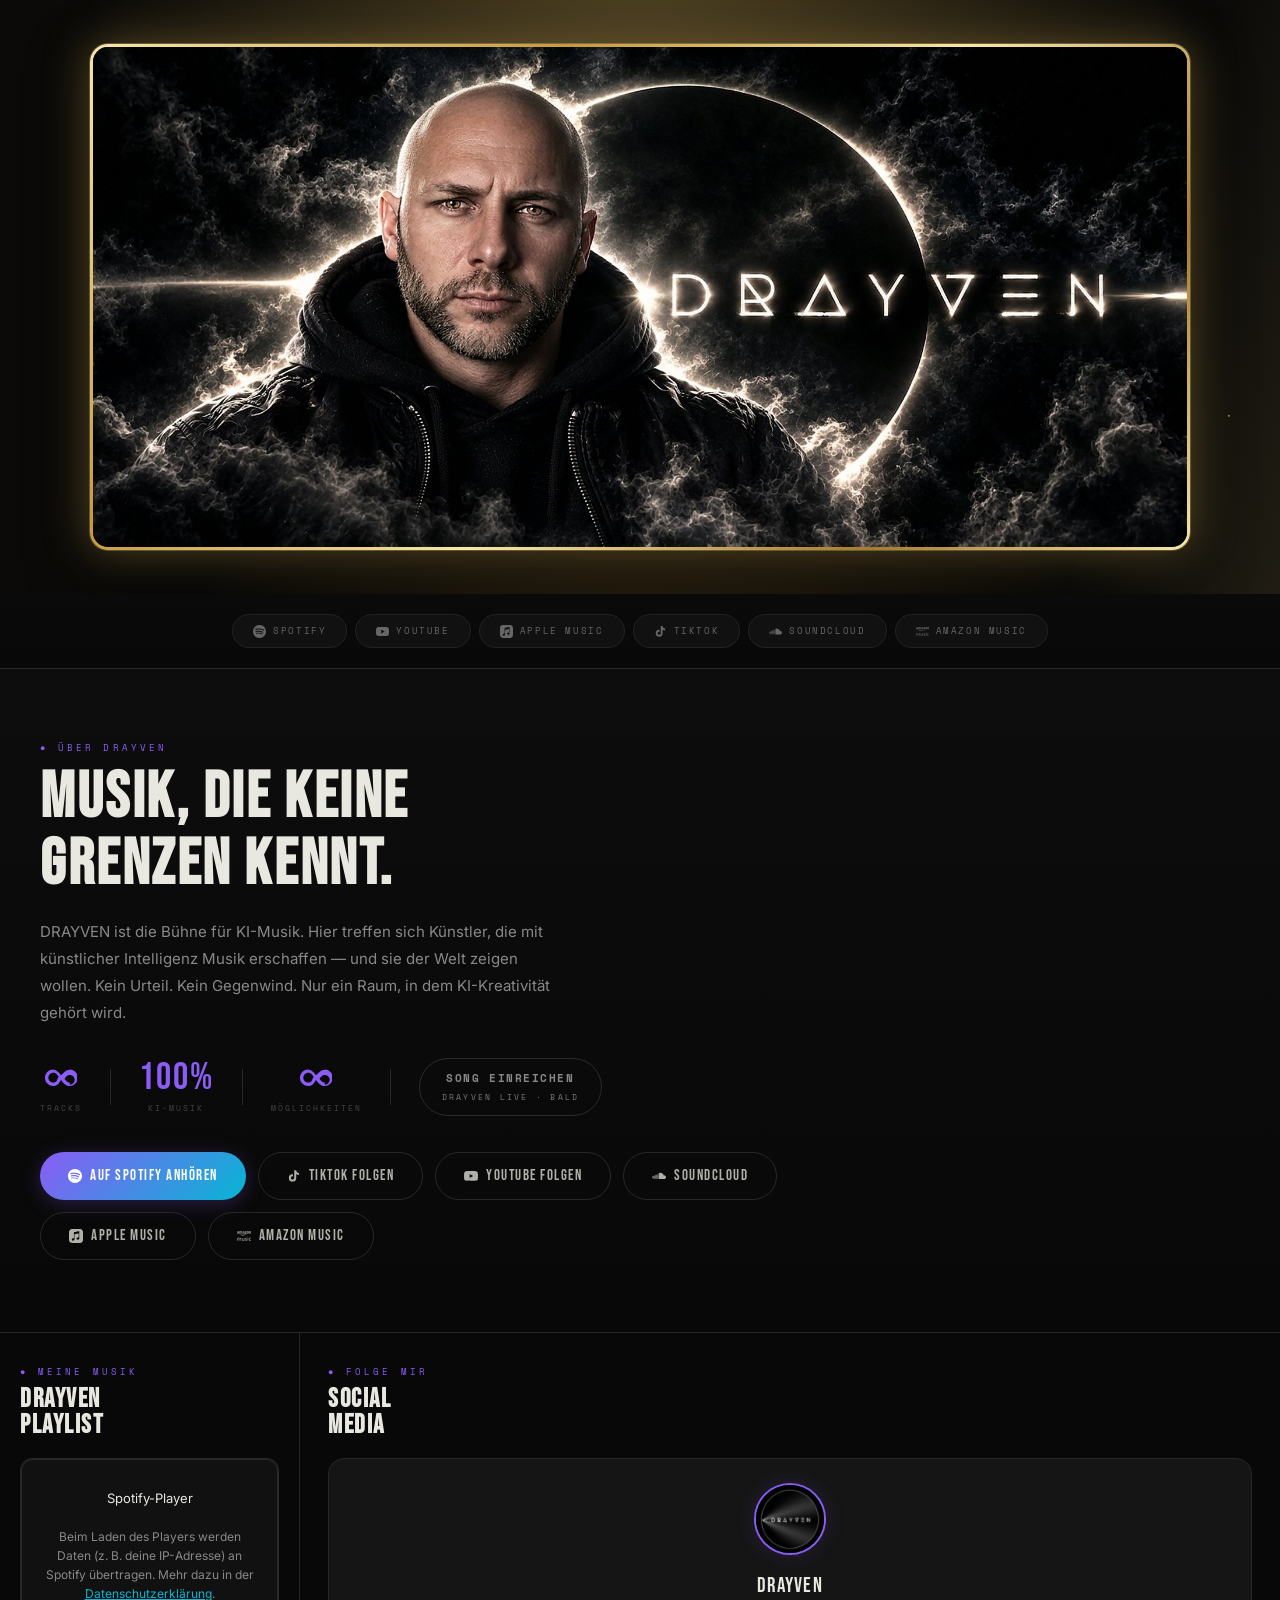
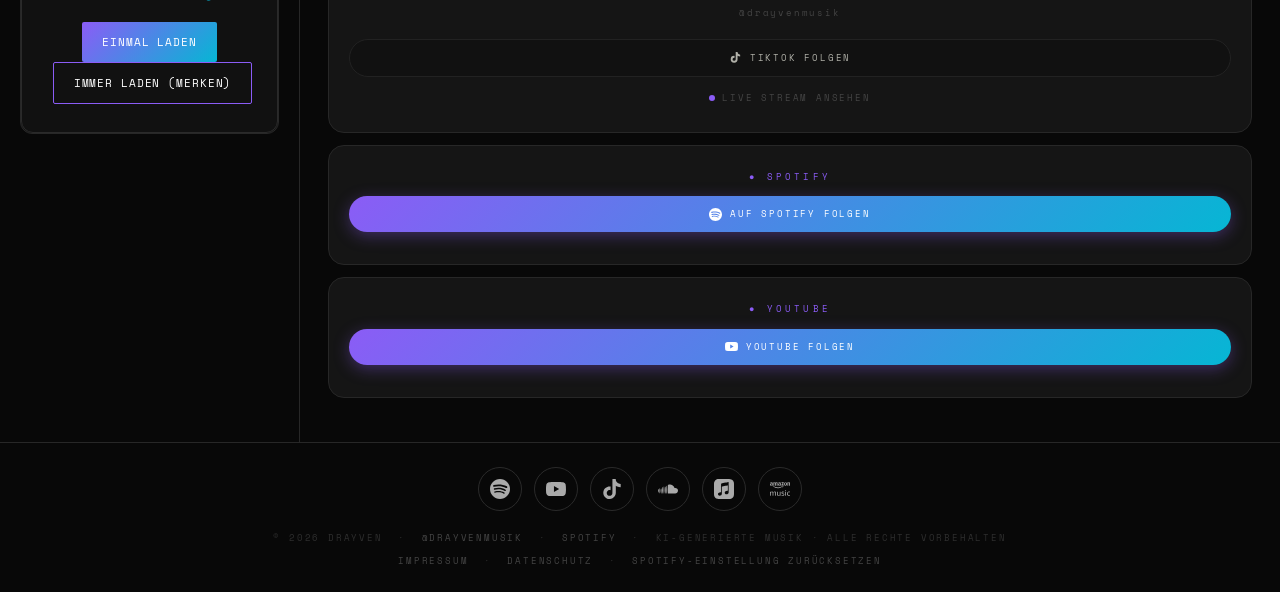
<file: index.html>
<!DOCTYPE html>
<html lang="de">
<head>
  <meta http-equiv="Content-Type" content="text/html; charset=UTF-8">
  <meta name="viewport" content="width=device-width, initial-scale=1.0">
  <title>DRAYVEN – Offizielle Website</title>
  <link rel="stylesheet" href="fonts/fonts.css">
  <style>
    *, *::before, *::after { box-sizing: border-box; margin: 0; padding: 0; }

    :root {
      --black:  #080808;
      --deep:   #101010;
      --panel:  #151515;
      --panel2: #1a1a1a;
      --border: #272727;
      --text:   #b0b0a8;
      --bright: #e8e8e0;
      --gold:   #8B5CF6;
      --gold2:  #06B6D4;
      --white:  #ffffff;
      --grad: linear-gradient(135deg, #8B5CF6, #06B6D4);
    }

    .gradient-text {
      background: linear-gradient(135deg, #8B5CF6, #06B6D4);
      -webkit-background-clip: text;
      -webkit-text-fill-color: transparent;
      background-clip: text;
    }

    html { scroll-behavior: smooth; }

    body {
      background: var(--black);
      color: var(--text);
      font-family: 'Inter', sans-serif;
      font-size: 14px;
      line-height: 1.6;
      min-height: 100vh;
      overflow-x: hidden;
    }

    /* ─── BANNER ───────────────────────────────────────── */
    .banner {
      width: 100%;
      display: block;
      line-height: 0;
    }
    .banner img {
      width: 100%;
      max-height: 320px;
      object-fit: cover;
      object-position: center 55%;
      background: #080808;
      display: block;
    }

    /* ─── PLATFORM BUTTONS ─────────────────────────────── */
    .platforms {
      background: linear-gradient(180deg, #0a0a0a 0%, var(--black) 100%);
      border-bottom: 1px solid var(--border);
      padding: 20px 24px;
      display: flex;
      justify-content: center;
      gap: 8px;
      flex-wrap: wrap;
    }

    .plat-btn {
      display: inline-flex;
      align-items: center;
      gap: 7px;
      padding: 9px 20px;
      border: 1px solid #222;
      border-radius: 40px;
      font-family: 'Space Mono', monospace;
      font-size: 9px;
      letter-spacing: 0.18em;
      text-transform: uppercase;
      color: #666;
      text-decoration: none;
      background: #111;
      transition: all 0.25s ease;
      white-space: nowrap;
    }
    .plat-btn:hover {
      border-color: var(--gold);
      color: var(--gold);
      background: rgba(139,92,246,0.06);
      box-shadow: 0 0 16px rgba(139,92,246,0.1);
      transform: translateY(-1px);
    }
    .plat-btn svg { flex-shrink: 0; }

    /* ─── ABOUT SECTION ────────────────────────────────── */
    .about-section {
      border-bottom: 1px solid var(--border);
      background: linear-gradient(180deg, #0d0d0d 0%, var(--black) 100%);
    }
    .about-inner {
      max-width: 1280px;
      margin: 0 auto;
      padding: 72px 40px;
      display: grid;
      grid-template-columns: 1fr 420px;
      gap: 60px;
      align-items: center;
    }
    .col-label {
      font-family: 'Space Mono', monospace;
      font-size: 9px;
      letter-spacing: 0.35em;
      text-transform: uppercase;
      color: var(--gold);
      margin-bottom: 8px;
    }
    .about-title {
      font-family: 'Bebas Neue', sans-serif;
      font-size: clamp(2.4rem, 5vw, 4rem);
      letter-spacing: 0.04em;
      color: var(--bright);
      line-height: 1.05;
      margin-bottom: 20px;
    }
    .about-bio {
      font-size: 15px;
      color: #888;
      line-height: 1.8;
      max-width: 520px;
      margin-bottom: 32px;
    }
    .about-stats {
      display: flex;
      align-items: center;
      gap: 28px;
      margin-bottom: 36px;
    }
    .stat-item { text-align: center; }
    .stat-n {
      display: block;
      font-family: 'Bebas Neue', sans-serif;
      font-size: 2.4rem;
      color: var(--gold);
      letter-spacing: 0.05em;
      line-height: 1;
    }
    .stat-l {
      font-family: 'Space Mono', monospace;
      font-size: 8px;
      letter-spacing: 0.25em;
      text-transform: uppercase;
      color: #444;
      margin-top: 4px;
      display: block;
    }
    .stat-divider { width: 1px; height: 36px; background: var(--border); }
    .stat-n--icon {
      display: flex;
      align-items: center;
      justify-content: center;
      height: 2.4rem;
    }
    .about-ctas { display: flex; gap: 12px; flex-wrap: wrap; }
    .cta-primary {
      display: inline-flex; align-items: center; gap: 8px;
      background: linear-gradient(135deg, #8B5CF6, #06B6D4); color: #fff;
      font-family: 'Bebas Neue', sans-serif; font-size: 15px; letter-spacing: 0.1em;
      padding: 12px 28px; border-radius: 40px; text-decoration: none;
      transition: all 0.2s ease;
      box-shadow: 0 4px 20px rgba(139,92,246,0.25);
    }
    .cta-primary:hover { opacity: 0.9; transform: translateY(-1px); box-shadow: 0 6px 24px rgba(6,182,212,0.35); }
    .cta-secondary {
      display: inline-flex; align-items: center; gap: 8px;
      background: transparent; color: var(--text);
      font-family: 'Bebas Neue', sans-serif; font-size: 15px; letter-spacing: 0.1em;
      padding: 11px 28px; border-radius: 40px; border: 1px solid var(--border);
      text-decoration: none; transition: all 0.2s ease;
    }
    .cta-secondary:hover { border-color: var(--gold); color: var(--gold); box-shadow: 0 0 16px rgba(139,92,246,0.1); }
    .about-visual { position: relative; display: flex; align-items: center; justify-content: center; }
    .about-logo-wrap { position: relative; width: 100%; max-width: 380px; display: flex; align-items: center; justify-content: center; }
    .about-logo-img {
      width: 280px;
      height: 280px;
      object-fit: cover;
      object-position: center;
      border-radius: 50%;
      display: block;
      position: relative;
      z-index: 1;
      box-shadow: 0 0 80px rgba(139,92,246,0.15);
    }
    .about-glow {
      position: absolute; inset: -20px;
      background: radial-gradient(ellipse at center, rgba(139,92,246,0.08) 0%, transparent 70%);
      pointer-events: none; z-index: 0;
    }

    /* ─── MAIN GRID ────────────────────────────────────── */
    .main-grid {
      display: grid;
      grid-template-columns: 300px 1fr;
      gap: 0;
      max-width: 1280px;
      margin: 0 auto;
      min-height: calc(100vh - 480px - 60px);
    }

    /* ─── LEFT: PLAYLIST ───────────────────────────────── */
    .col-left {
      border-right: 1px solid var(--border);
      padding: 32px 20px;
    }

    .col-title {
      font-family: 'Bebas Neue', sans-serif;
      font-size: 1.6rem;
      letter-spacing: 0.06em;
      color: var(--bright);
      margin-bottom: 20px;
      line-height: 1;
    }

    .playlist-group { margin-bottom: 24px; }
    .playlist-group-title {
      font-family: 'Space Mono', monospace;
      font-size: 8px;
      letter-spacing: 0.3em;
      text-transform: uppercase;
      color: #444;
      margin-bottom: 8px;
      padding-bottom: 6px;
      border-bottom: 1px solid var(--border);
    }

    .track-item {
      display: flex;
      align-items: center;
      gap: 10px;
      padding: 9px 12px;
      border-radius: 10px;
      text-decoration: none;
      transition: background 0.15s;
      cursor: pointer;
    }
    .track-item:hover { background: var(--panel2); }
    .track-num {
      font-family: 'Space Mono', monospace;
      font-size: 10px;
      color: #3a3a3a;
      width: 16px;
      text-align: center;
      flex-shrink: 0;
    }
    .track-info { flex: 1; min-width: 0; }
    .track-name {
      font-size: 13px;
      font-weight: 500;
      color: var(--bright);
      white-space: nowrap;
      overflow: hidden;
      text-overflow: ellipsis;
    }
    .track-sub {
      font-size: 11px;
      color: #4a4a4a;
      margin-top: 1px;
    }
    .track-play {
      width: 26px; height: 26px; border-radius: 50%;
      background: var(--gold);
      display: flex; align-items: center; justify-content: center;
      opacity: 0; transition: opacity 0.15s; flex-shrink: 0;
    }
    .track-item:hover .track-play { opacity: 1; }
    .track-play svg { margin-left: 2px; }

    /* ─── NEUE MUSIK (live über Worker) ────────────────── */
    .new-release-section { margin-bottom: 18px; }
    .new-badge {
      display: inline-block;
      font-family: 'Space Mono', monospace;
      font-size: 8px;
      letter-spacing: 0.15em;
      color: #fff;
      background: var(--grad);
      padding: 2px 7px;
      border-radius: 4px;
      text-transform: uppercase;
    }
    .new-release-card {
      display: flex;
      align-items: center;
      gap: 12px;
      padding: 10px;
      border-radius: 12px;
      background: var(--panel);
      border: 1px solid var(--border);
      text-decoration: none;
      transition: border-color 0.2s, background 0.2s;
    }
    .new-release-card:hover {
      border-color: var(--gold);
      background: var(--panel2);
    }
    .new-release-cover {
      width: 56px;
      height: 56px;
      border-radius: 8px;
      object-fit: cover;
      flex-shrink: 0;
      background: #222;
    }
    .new-release-info { flex: 1; min-width: 0; }
    .new-release-name {
      font-size: 13px;
      font-weight: 600;
      color: var(--bright);
      white-space: nowrap;
      overflow: hidden;
      text-overflow: ellipsis;
    }
    .new-release-sub {
      font-size: 11px;
      color: #4a4a4a;
      margin-top: 2px;
    }

    /* ─── LIVE SPOTIFY EMBED ───────────────────────────── */
    .spotify-embed-wrap {
      border-radius: 12px;
      overflow: hidden;
      background: var(--panel);
      border: 1px solid var(--border);
    }
    .spotify-embed-wrap iframe { display: block; }

    /* ─── RIGHT: SOCIAL ────────────────────────────────── */
    .col-right {
      padding: 32px 28px;
    }

    .tiktok-card {
      background: var(--panel);
      border: 1px solid var(--border);
      border-radius: 16px;
      padding: 24px 20px;
      text-align: center;
      margin-bottom: 12px;
    }

    .tiktok-avatar {
      width: 72px; height: 72px; border-radius: 50%;
      background: linear-gradient(135deg, #010101 0%, #2a2a2a 100%);
      border: 2px solid var(--gold);
      display: flex; align-items: center; justify-content: center;
      margin: 0 auto 14px;
      font-family: 'Bebas Neue', sans-serif;
      font-size: 1.4rem;
      color: var(--gold);
      letter-spacing: 0.05em;
      box-shadow: 0 0 20px rgba(139,92,246,0.15);
    }

    .tiktok-name {
      font-family: 'Bebas Neue', sans-serif;
      font-size: 1.3rem;
      color: var(--bright);
      letter-spacing: 0.06em;
      margin-bottom: 4px;
    }

    .tiktok-handle {
      font-family: 'Space Mono', monospace;
      font-size: 9px;
      color: #444;
      letter-spacing: 0.2em;
      margin-bottom: 18px;
    }

    .follow-btn {
      display: inline-flex; align-items: center; gap: 8px;
      width: 100%;
      justify-content: center;
      padding: 11px 20px;
      border-radius: 40px;
      font-family: 'Space Mono', monospace;
      font-size: 9px; letter-spacing: 0.2em; text-transform: uppercase;
      text-decoration: none;
      background: #111; color: var(--text); border: 1px solid #222;
      transition: all 0.2s ease;
      margin-bottom: 8px;
    }
    .follow-btn:hover { border-color: var(--gold); color: var(--gold); background: rgba(139,92,246,0.06); }

    .live-badge {
      display: inline-flex; align-items: center; gap: 7px;
      font-family: 'Space Mono', monospace;
      font-size: 9px; letter-spacing: 0.2em; text-transform: uppercase;
      color: #444; text-decoration: none;
      transition: color 0.2s;
    }
    .live-badge:hover { color: var(--gold); }
    .live-dot {
      width: 6px; height: 6px; border-radius: 50%;
      background: var(--gold);
      display: inline-block; flex-shrink: 0;
      animation: pulse 1.5s ease-in-out infinite;
    }
    @keyframes pulse { 0%,100%{opacity:1;transform:scale(1)} 50%{opacity:0.4;transform:scale(0.8)} }

    /* ─── FOOTER ───────────────────────────────────────── */
    footer {
      border-top: 1px solid var(--border);
      text-align: center;
      padding: 24px;
      font-family: 'Space Mono', monospace;
      font-size: 9px; letter-spacing: 0.2em; color: #2e2e2e; text-transform: uppercase;
    }
    footer a { color: #444; text-decoration: none; }
    footer a:hover { color: var(--gold); }

    /* ─── RESPONSIVE ───────────────────────────────────── */
    @media (max-width: 900px) {
      .about-inner { grid-template-columns: 1fr; padding: 48px 24px; }
      .about-visual { display: none; }
    }
    @media (max-width: 768px) {
      .main-grid { grid-template-columns: 1fr; }
      .col-left { border-right: none; border-bottom: 1px solid var(--border); }
      .col-right { padding: 24px 20px; }
    }
    @media (max-width: 480px) {
      .platforms { padding: 14px 12px; gap: 6px; }
      .plat-btn { padding: 8px 14px; font-size: 8px; }
      .about-inner { padding: 36px 20px; }
      .about-ctas { flex-direction: column; }
      .cta-primary, .cta-secondary { justify-content: center; }
    }
    @media (prefers-reduced-motion: reduce) {
      .live-dot { animation: none; }
    }
  </style>
  <style>
    .legal h3{font-size:13px;color:#e8e8e0;font-weight:600;margin:20px 0 4px}
    .legal p{margin-bottom:8px}
    .legal b{color:#e8e8e0;font-weight:500}
    .consent-box{background:#111;border:1px solid #2a2a2a;border-radius:12px;padding:28px 22px;text-align:center}
    .consent-box p{font-size:12px;color:#888;line-height:1.6;margin:10px 0 18px}
    .consent-box button{background:linear-gradient(135deg,#8B5CF6,#06B6D4);border:0;color:#fff;font-family:'Space Mono',monospace;font-size:11px;letter-spacing:.08em;padding:12px 20px;border-radius:2px;cursor:pointer}
    .consent-box a{color:#06B6D4}
    .consent-box button.alt{background:transparent;border:1px solid #8B5CF6;margin-left:6px}
  </style>
  <style>
    .brand-row{display:flex;justify-content:center;gap:12px;flex-wrap:wrap;margin-bottom:20px}
    .brand-row a{width:44px;height:44px;display:grid;place-items:center;border-radius:50%;border:1px solid #2a2a2a;color:#aaa;transition:all .25s}
    .brand-row a:hover{color:#fff;border-color:#8B5CF6;box-shadow:0 0 18px rgba(139,92,246,.45);transform:translateY(-2px)}
  </style>
  <style>
    
    /* Banner: Foto auf goldschimmerndem Hintergrund */
    .banner.banner-gold{position:relative;overflow:hidden;line-height:0;padding:44px 24px;
      background:radial-gradient(ellipse 70% 120% at 50% -10%,rgba(224,184,92,.34),transparent 62%),radial-gradient(ellipse 60% 100% at 50% 120%,rgba(176,128,48,.22),transparent 60%),#0b0a08}
    .gold-sheen{position:absolute;inset:0;pointer-events:none;
      background:linear-gradient(105deg,transparent 35%,rgba(255,222,140,.17) 47%,rgba(255,240,190,.28) 50%,rgba(255,222,140,.17) 53%,transparent 65%);
      background-size:260% 100%;animation:goldsweep 9s ease-in-out infinite}
    .gold-sparks{position:absolute;inset:0;pointer-events:none;opacity:.8;
      background-image:radial-gradient(2px 2px at 8% 30%,#ffe9a6,transparent),radial-gradient(1.6px 1.6px at 18% 78%,#ffd978,transparent),radial-gradient(2px 2px at 31% 18%,#fff1c0,transparent),radial-gradient(1.5px 1.5px at 47% 88%,#ffd978,transparent),radial-gradient(2px 2px at 63% 12%,#ffe9a6,transparent),radial-gradient(1.6px 1.6px at 78% 82%,#fff1c0,transparent),radial-gradient(2px 2px at 90% 26%,#ffd978,transparent),radial-gradient(1.4px 1.4px at 96% 70%,#ffe9a6,transparent);
      animation:goldtwinkle 4.5s ease-in-out infinite alternate}
    .hero-frame{position:relative;z-index:1;max-width:1100px;margin:0 auto;padding:3px;border-radius:18px;
      background:linear-gradient(135deg,#f8e7a8 0%,#c79a3f 30%,#f8e7a8 55%,#a97b2c 80%,#f8e7a8 100%);
      box-shadow:0 0 0 1px rgba(255,226,150,.25),0 0 46px rgba(224,184,92,.38),0 18px 60px rgba(0,0,0,.6)}
    .hero-frame img{display:block;width:100% !important;height:clamp(250px,40vw,500px) !important;max-height:none !important;aspect-ratio:auto !important;object-fit:cover;object-position:center 22% !important;border-radius:15px;background:#080808}
    @keyframes goldsweep{0%{background-position:130% 0}100%{background-position:-30% 0}}
    @keyframes goldtwinkle{from{opacity:.35}to{opacity:.95}}
    @media(max-width:700px){.banner.banner-gold{padding:22px 14px}.hero-frame{border-radius:14px}.hero-frame img{height:250px !important;object-position:33% center !important;border-radius:11px}}
    @media (prefers-reduced-motion:reduce){.gold-sheen,.gold-sparks{animation:none}}
    .about-inner{grid-template-columns:1fr !important}
    .about-text{max-width:820px}
    @media(max-width:700px){.banner img{aspect-ratio:auto;height:240px;object-position:34% center !important}}
  </style>
  <style>
    .about-stats{flex-wrap:wrap}
    .submit-cta{display:inline-flex;flex-direction:column;align-items:center;gap:3px;padding:11px 22px;border-radius:999px;
      background:linear-gradient(135deg,#8B5CF6,#06B6D4);color:#fff;text-decoration:none;font-family:'Space Mono',monospace;
      box-shadow:0 0 24px rgba(139,92,246,.45);transition:transform .25s,box-shadow .25s}
    .submit-cta span{font-size:11px;font-weight:700;letter-spacing:.14em}
    .submit-cta small{font-size:8px;letter-spacing:.28em;opacity:.9}
    .submit-cta:hover{transform:translateY(-2px);box-shadow:0 0 34px rgba(6,182,212,.6)}
    .submit-cta.open small::before{content:"";display:inline-block;width:6px;height:6px;border-radius:50%;background:#fff;margin-right:6px;vertical-align:middle;animation:subpulse 1.4s infinite}
    .submit-cta.soon{background:transparent;border:1px solid #2a2a2a;color:#888;box-shadow:none;cursor:default;pointer-events:none}
    @keyframes subpulse{0%{box-shadow:0 0 0 0 rgba(255,255,255,.7)}70%{box-shadow:0 0 0 7px rgba(255,255,255,0)}100%{box-shadow:0 0 0 0 rgba(255,255,255,0)}}
  </style>
  <style>
    .glitter{position:absolute;inset:3px;pointer-events:none;overflow:hidden;border-radius:15px;z-index:2}
    .glitter .gl{position:absolute;width:var(--s,20px);height:var(--s,20px);margin:calc(var(--s,20px) / -2) 0 0 calc(var(--s,20px) / -2);opacity:0;
      animation:glt 3.2s ease-in-out infinite;will-change:transform,opacity}
    .glitter .gl::before,.glitter .gl::after{content:"";position:absolute;left:50%;top:50%;background:linear-gradient(90deg,transparent,#fff8dc 45%,#fff 50%,#fff8dc 55%,transparent);border-radius:2px}
    .glitter .gl::before{width:100%;height:2px;transform:translate(-50%,-50%)}
    .glitter .gl::after{width:2px;height:100%;transform:translate(-50%,-50%);background:linear-gradient(180deg,transparent,#fff8dc 45%,#fff 50%,#fff8dc 55%,transparent)}
    .glitter .gl{filter:drop-shadow(0 0 5px rgba(255,214,120,.95)) drop-shadow(0 0 12px rgba(255,200,90,.6))}
    @keyframes glt{0%,62%,100%{opacity:0;transform:scale(.2) rotate(0deg)}74%{opacity:1;transform:scale(1) rotate(22deg)}86%{opacity:.35;transform:scale(.6) rotate(45deg)}}
    @media (prefers-reduced-motion:reduce){.glitter{display:none}}
  </style>
</head>
<body>

  <!-- BANNER -->
  <div class="banner banner-gold"><span class="gold-sheen" aria-hidden="true"></span><span class="gold-sparks" aria-hidden="true"></span><div class="hero-frame"><img src="./hero.jpg" alt="DRAYVEN, Künstlerfoto mit Schriftzug" width="2000" height="857" fetchpriority="high"><div class="glitter" aria-hidden="true"></div></div></div>

  <!-- PLATFORM BUTTONS -->
  <nav class="platforms" aria-label="DRAYVEN auf Plattformen">
    <a class="plat-btn" href="https://open.spotify.com/intl-de/artist/0u8iRkDlzVAihSqD0i78Od" target="_blank" rel="noopener">
      <svg width="13" height="13" viewBox="0 0 24 24" fill="currentColor"><path d="M12 0C5.373 0 0 5.373 0 12s5.373 12 12 12 12-5.373 12-12S18.627 0 12 0zm5.563 17.324a.75.75 0 01-1.031.249c-2.823-1.726-6.375-2.116-10.563-1.159a.75.75 0 01-.334-1.462c4.579-1.046 8.509-.596 11.68 1.341a.75.75 0 01.248 1.031zm1.484-3.305a.937.937 0 01-1.288.308c-3.229-1.984-8.15-2.56-11.97-1.401a.938.938 0 01-.546-1.792c4.363-1.327 9.79-.684 13.497 1.597a.938.938 0 01.307 1.288zm.127-3.44C15.335 8.293 9.076 8.082 5.457 9.18a1.124 1.124 0 01-.653-2.151c4.179-1.27 11.122-1.024 15.506 1.617a1.124 1.124 0 01-1.136 1.933z"></path></svg>
      Spotify
    </a>
    <a class="plat-btn" href="https://www.youtube.com/@DRAYVENMusik" target="_blank" rel="noopener">
      <svg width="13" height="13" viewBox="0 0 24 24" fill="currentColor"><path d="M23.495 6.205a3.007 3.007 0 00-2.088-2.088c-1.87-.501-9.396-.501-9.396-.501s-7.507-.01-9.396.501A3.007 3.007 0 00.527 6.205a31.247 31.247 0 00-.522 5.805 31.247 31.247 0 00.522 5.783 3.007 3.007 0 002.088 2.088c1.868.502 9.396.502 9.396.502s7.506 0 9.396-.502a3.007 3.007 0 002.088-2.088 31.247 31.247 0 00.5-5.783 31.247 31.247 0 00-.5-5.805zM9.609 15.601V8.408l6.264 3.602z"></path></svg>
      YouTube
    </a>
    <a class="plat-btn" href="https://music.apple.com/de/artist/drayven/6775982630" target="_blank" rel="noopener">
      <svg width="13" height="13" viewBox="0 0 24 24" fill="currentColor" aria-hidden="true"><path d="M23.994 6.124a9.23 9.23 0 00-.24-2.19c-.317-1.31-1.062-2.31-2.18-3.043a5.022 5.022 0 00-1.877-.726 10.496 10.496 0 00-1.564-.15c-.04-.003-.083-.01-.124-.013H5.986c-.152.01-.303.017-.455.026-.747.043-1.49.123-2.193.4-1.336.53-2.3 1.452-2.865 2.78-.192.448-.292.925-.363 1.408-.056.392-.088.785-.1 1.18 0 .032-.007.062-.01.093v12.223c.01.14.017.283.027.424.05.815.154 1.624.497 2.373.65 1.42 1.738 2.353 3.234 2.801.42.127.856.187 1.293.228.555.053 1.11.06 1.667.06h11.03a12.5 12.5 0 001.57-.1c.822-.106 1.596-.35 2.295-.81a5.046 5.046 0 001.88-2.207c.186-.42.293-.87.37-1.324.113-.675.138-1.358.137-2.04-.002-3.8 0-7.595-.003-11.393zm-6.423 3.99v5.712c0 .417-.058.827-.244 1.206-.29.59-.76.962-1.388 1.14-.35.1-.706.157-1.07.173-.95.045-1.773-.6-1.943-1.536a1.88 1.88 0 011.038-2.022c.323-.16.67-.25 1.018-.324.378-.082.758-.153 1.134-.24.274-.063.457-.23.51-.516a.904.904 0 00.02-.193c0-1.815 0-3.63-.002-5.443a.725.725 0 00-.026-.185c-.04-.15-.15-.243-.304-.234-.16.01-.318.035-.475.066-.76.15-1.52.303-2.28.456l-2.325.47-1.374.278c-.016.003-.032.01-.048.013-.277.077-.377.203-.39.49-.002.042 0 .086 0 .13-.002 2.602 0 5.204-.003 7.805 0 .42-.047.836-.215 1.227-.278.64-.77 1.04-1.434 1.233-.35.1-.71.16-1.075.172-.96.036-1.755-.6-1.92-1.544-.14-.812.23-1.685 1.154-2.075.357-.15.73-.232 1.108-.31.287-.06.575-.116.86-.177.383-.083.583-.323.6-.714v-.15c0-2.96 0-5.922.002-8.882 0-.123.013-.25.042-.37.07-.285.273-.448.546-.518.255-.066.515-.112.774-.165.733-.15 1.466-.296 2.2-.444l2.27-.46c.67-.134 1.34-.27 2.01-.403.22-.043.442-.088.663-.106.31-.025.523.17.554.482.008.073.012.148.012.223.002 1.91.002 3.822 0 5.732z"/></svg>
      Apple Music
    </a>
    <a class="plat-btn" href="https://www.tiktok.com/@drayvenmusik" target="_blank" rel="noopener">
      <svg width="13" height="13" viewBox="0 0 24 24" fill="currentColor"><path d="M19.59 6.69a4.83 4.83 0 01-3.77-4.25V2h-3.45v13.67a2.89 2.89 0 01-2.88 2.5 2.89 2.89 0 01-2.89-2.89 2.89 2.89 0 012.89-2.89c.28 0 .54.04.79.1V9.01a6.33 6.33 0 00-.79-.05 6.34 6.34 0 00-6.34 6.34 6.34 6.34 0 006.34 6.34 6.34 6.34 0 006.33-6.34V8.69a8.18 8.18 0 004.78 1.52V6.76a4.85 4.85 0 01-1.01-.07z"></path></svg>
      TikTok
    </a>
    <a class="plat-btn" href="https://soundcloud.com/drayvenmusik" target="_blank" rel="noopener">
      <svg width="13" height="13" viewBox="0 0 24 24" fill="currentColor" aria-hidden="true"><path d="M23.999 14.165c-.052 1.796-1.612 3.169-3.4 3.169h-8.18a.68.68 0 0 1-.675-.683V7.862a.747.747 0 0 1 .452-.724s.75-.513 2.333-.513a5.364 5.364 0 0 1 2.763.755 5.433 5.433 0 0 1 2.57 3.54c.282-.08.574-.121.868-.12.884 0 1.73.358 2.347.992s.948 1.49.922 2.373ZM10.721 8.421c.247 2.98.427 5.697 0 8.672a.264.264 0 0 1-.53 0c-.395-2.946-.22-5.718 0-8.672a.264.264 0 0 1 .53 0ZM9.072 9.448c.285 2.659.37 4.986-.006 7.655a.277.277 0 0 1-.55 0c-.331-2.63-.256-5.02 0-7.655a.277.277 0 0 1 .556 0Zm-1.663-.257c.27 2.726.39 5.171 0 7.904a.266.266 0 0 1-.532 0c-.38-2.69-.257-5.21 0-7.904a.266.266 0 0 1 .532 0Zm-1.647.77a26.108 26.108 0 0 1-.008 7.147.272.272 0 0 1-.542 0 27.955 27.955 0 0 1 0-7.147.275.275 0 0 1 .55 0Zm-1.67 1.769c.421 1.865.228 3.5-.029 5.388a.257.257 0 0 1-.514 0c-.21-1.858-.398-3.549 0-5.389a.272.272 0 0 1 .543 0Zm-1.655-.273c.388 1.897.26 3.508-.01 5.412-.026.28-.514.283-.54 0-.244-1.878-.347-3.54-.01-5.412a.283.283 0 0 1 .56 0Zm-1.668.911c.4 1.268.257 2.292-.026 3.572a.257.257 0 0 1-.514 0c-.241-1.262-.354-2.312-.023-3.572a.283.283 0 0 1 .563 0Z"/></svg>
      SoundCloud
    </a>
    <a class="plat-btn" href="https://music.amazon.de/artists/B00HZIEUOW/drayven" target="_blank" rel="noopener">
      <svg width="13" height="13" viewBox="0 0 24 24" fill="currentColor" aria-hidden="true"><path d="M14.8454 9.4083c-1.3907 1.0194-3.405 1.563-5.1424 1.563a9.333 9.333 0 0 1-6.2768-2.3835c-.1313-.117-.0143-.277.1415-.1846a12.693 12.693 0 0 0 6.285 1.6574c1.5384 0 3.2348-.318 4.7917-.9764.2359-.0985.4328.1538.203.324h-.002zm.5784-.6564c-.1784-.2257-1.1753-.1087-1.6225-.0554-.1374.0164-.158-.1026-.0349-.1867.796-.5558 2.0984-.3958 2.2502-.2092.1539.1867-.041 1.4872-.7856 2.1087-.1149.0964-.2236.0451-.1723-.082.1682-.4165.5436-1.3498.3651-1.5754zm-1.5917-4.1702v-.5394c0-.082.0615-.1375.1374-.1375h2.4348c.078 0 .1395.0554.1395.1354v.4636c0 .078-.0656.1805-.1846.3405L15.0997 6.635c.4677-.0102.9641.0595 1.3887.2974.0964.0534.123.1334.1292.2113v.5744c0 .082-.0882.1723-.1784.123a2.8163 2.8163 0 0 0-2.5723.0062c-.0861.0451-.1743-.0451-.1743-.1251v-.5477c0-.0882.002-.238.0902-.3713l1.4626-2.0881h-1.2718c-.078 0-.1415-.0534-.1436-.1354l.002.002zm4.808-.7466c1.0995 0 1.6944.9395 1.6944 2.1333 0 1.1528-.6564 2.0676-1.6943 2.0676-1.079 0-1.6656-.9395-1.6656-2.1087 0-1.1774.5948-2.0922 1.6656-2.0922zm.0062.7713c-.5456 0-.5805.7384-.5805 1.202 0 .4615-.0061 1.4481.5744 1.4481.5743 0 .601-.7958.601-1.282 0-.318-.0144-.6994-.1108-1.001-.082-.2625-.2482-.3671-.4841-.3671zm-6.008 3.3414c-.0493.041-.1395.0451-.1744.0164-.2543-.1949-.4246-.4923-.4246-.4923-.4061.4123-.6954.5374-1.2225.5374-.6215 0-1.1077-.3835-1.1077-1.1486a1.2512 1.2512 0 0 1 .7897-1.2041c.402-.1764.9641-.2072 1.3928-.2564 0 0 .0349-.4615-.0902-.6297a.521.521 0 0 0-.4164-.1908c-.2728 0-.5395.1477-.5928.4328-.0144.082-.0739.1518-.1395.1436L9.945 5.08a.1292.1292 0 0 1-.1108-.1537c.1641-.8657.9498-1.1282 1.6554-1.1282.361 0 .8307.0964 1.1158.3671.359.3344.3262.7795.3262 1.2677v1.1487c0 .3446.1436.4964.279.681.0471.0677.0574.1477-.002.197-.1519.125-.5703.4881-.5703.4881zm-.7467-1.7969v-.16c-.5353 0-1.1015.115-1.1015.7426 0 .318.1662.5333.4513.5333.2051 0 .3938-.1272.5128-.3344.1436-.2564.1374-.4943.1374-.7815zM2.9278 7.948c-.0472.041-.1375.045-.1723.0163-.2544-.1949-.4246-.4923-.4246-.4923-.4082.4123-.6954.5374-1.2226.5374-.6235 0-1.1076-.3835-1.1076-1.1486a1.2512 1.2512 0 0 1 .7897-1.2041c.402-.1764.964-.2072 1.3928-.2564 0 0 .0348-.4615-.0903-.6297a.521.521 0 0 0-.4164-.1908c-.2748 0-.5395.1477-.5928.4328-.0143.082-.0759.1518-.1395.1436L.2345 5.08a.1292.1292 0 0 1-.1087-.1537c.162-.8657.9497-1.1282 1.6553-1.1282.361 0 .8308.0964 1.1159.3671.359.3344.324.7795.324 1.2677v1.1487c0 .3446.1437.4964.279.681.0472.0677.0575.1477-.002.197-.1518.125-.5702.4881-.5702.4881zm-.7446-1.797v-.16c-.5354 0-1.1015.115-1.1015.7426 0 .318.164.5333.4512.5333.2052 0 .3939-.1272.5128-.3344.1436-.2564.1375-.4943.1375-.7815zm2.9127-.3343v2.002a.1379.1379 0 0 1-.1395.1374H4.218a.1374.1374 0 0 1-.1395-.1374v-3.766a.1379.1379 0 0 1 .1395-.1375h.6913a.1374.1374 0 0 1 .1374.1374v.482h.0143c.1805-.4758.519-.6994.9744-.6994.4636 0 .7528.2236.962.6995a1.0523 1.0523 0 0 1 1.0215-.6995c.3118 0 .6502.1272.8574.4143.236.318.1867.7795.1867 1.1857v2.3855c0 .076-.0636.1354-.1436.1354H8.181a.1374.1374 0 0 1-.1334-.1354v-2.004c0-.16.0144-.558-.0205-.7077-.0554-.2564-.2215-.3282-.4369-.3282a.4923.4923 0 0 0-.441.3118c-.076.1908-.0698.5087-.0698.724v2.0041c0 .076-.0635.1354-.1435.1354h-.7385a.1374.1374 0 0 1-.1333-.1354v-2.004c0-.4226.0677-1.042-.4574-1.042-.5334 0-.5128.603-.5128 1.042h.002zm16.8077 2.002a.1374.1374 0 0 1-.1374.1374h-.7405a.1374.1374 0 0 1-.1374-.1374v-3.766a.1374.1374 0 0 1 .1374-.1375h.683c.0821 0 .1396.0636.1396.1067v.5764h.0143c.2051-.517.4964-.7631 1.0092-.7631.3323 0 .6564.119.8636.4451.1928.3036.1928.8123.1928 1.1774V7.837a.1395.1395 0 0 1-.1415.119h-.7426a.1395.1395 0 0 1-.1313-.119V5.552c0-.763-.2933-.7856-.4635-.7856-.197 0-.357.1538-.4246.2953a1.7025 1.7025 0 0 0-.1231.722l.002 2.0349zM.1914 20.0582c-.1271 0-.1907-.0615-.1907-.1907v-4.4491c0-.1272.0636-.1908.1907-.1908H.616c.0616 0 .1129.0144.1477.039.0349.0246.0595.0738.0718.1436l.0575.3035c.6133-.4184 1.2102-.6276 1.7907-.6276.5948 0 .9969.2256 1.2081.6769.6318-.4513 1.2636-.677 1.8954-.677.441 0 .7794.1231 1.0153.3693.236.2502.3549.603.3549 1.0584v3.3538c0 .1271-.0656.1907-.1928.1907h-.5641c-.1272 0-.1928-.0615-.1928-.1907v-3.085c0-.318-.0616-.5539-.1805-.7057-.1231-.1538-.3139-.2297-.5744-.2297-.4677 0-.9353.1436-1.4092.4307a.997.997 0 0 1 .0103.1416v3.448c0 .1272-.0636.1908-.1908.1908H3.297c-.1272 0-.1908-.0615-.1908-.1907v-3.085c0-.318-.0615-.5539-.1825-.7057-.1231-.1538-.3139-.2297-.5744-.2297-.4861 0-.9517.1395-1.399.4205v3.5999c0 .1271-.0615.1907-.1907.1907H.1914zm9.731.1436c-.4533 0-.8-.1272-1.044-.3815-.242-.2544-.3631-.6133-.3631-1.0769v-3.321c0-.1292.0615-.1927.1908-.1927h.564c.1293 0 .1929.0635.1929.1907v3.0215c0 .3425.0656.5948.201.7569.1333.162.3487.242.642.242.4595 0 .923-.1518 1.3887-.4574v-3.565c0-.1272.0615-.1908.1908-.1908h.564c.1293 0 .1929.0636.1929.1908v4.4511c0 .1252-.0636.1887-.1928.1887h-.4103c-.0636 0-.1149-.0123-.1497-.0369-.0349-.0266-.0575-.0738-.0718-.1436l-.0657-.3323c-.5948.437-1.204.6564-1.8297.6564zm5.4399 0c-.5374 0-1.0195-.0882-1.4461-.2666a.3754.3754 0 0 1-.158-.1047c-.0287-.039-.043-.0984-.043-.1805v-.2687c0-.1148.0369-.1723.1148-.1723.0452 0 .1231.0205.238.0575.4225.1333.8615.199 1.3128.199.3138 0 .5517-.0616.7138-.1806.164-.121.244-.2954.244-.523a.4923.4923 0 0 0-.1476-.3734 1.606 1.606 0 0 0-.5415-.285l-.8144-.3037c-.7097-.2605-1.0625-.7056-1.0625-1.3333 0-.4143.16-.7487.484-1.001.3221-.2543.7447-.3815 1.2677-.3815a3.487 3.487 0 0 1 1.2164.2195c.076.0246.1313.0574.1641.0985.0308.041.0472.1025.0472.1846v.2584c0 .1149-.041.1723-.123.1723a.8615.8615 0 0 1-.2216-.0472 3.5495 3.5495 0 0 0-1.0359-.1538c-.6112 0-.919.2072-.919.6195 0 .164.0514.2953.154.3897.1025.0964.3035.201.603.3159l.7466.2872c.3774.1436.6482.318.8144.519.1661.1989.2482.4574.2482.7753 0 .4513-.1682.8102-.5067 1.0769-.3385.2666-.7877.4-1.3497.4v.002zm3.0645-.1436c-.1272 0-.1928-.0615-.1928-.1907v-4.4491c0-.1272.0656-.1908.1928-.1908h.5641c.1272 0 .1928.0636.1928.1908v4.4511c0 .1251-.0656.1887-.1928.1887h-.564zm.2872-5.688c-.1846 0-.3303-.0513-.437-.1559a.558.558 0 0 1-.1579-.4143c0-.1724.0534-.3098.158-.4144a.5907.5907 0 0 1 .4369-.158c.1846 0 .3282.0534.4349.158.1066.1026.1579.242.1579.4144 0 .1702-.0513.3076-.158.4143-.1046.1026-.2502.1559-.4348.1559zm4.002 5.7926c-.7529 0-1.3293-.2133-1.7272-.642-.4-.4307-.599-1.0502-.599-1.8625 0-.8061.2052-1.4318.6175-1.8728.4102-.441.9948-.6625 1.7476-.6625.3446 0 .683.0615 1.0154.1825.0697.0247.119.0554.1477.0944s.043.1026.043.1908v.2564c0 .1271-.041.1907-.123.1907-.0329 0-.082-.0082-.1539-.0287a2.8307 2.8307 0 0 0-.7959-.1128c-.5353 0-.923.1333-1.1589.404s-.3528.6996-.3528 1.2924v.123c0 .5764.119 1.001.359 1.2718.24.2687.6174.404 1.1343.404.2666 0 .5538-.043.8615-.1332.0718-.0206.119-.0288.1436-.0288.082 0 .1251.0636.1251.1908v.2585c0 .082-.0123.1435-.039.1805-.0246.0369-.0759.0718-.1518.1025-.3138.1354-.6769.201-1.0933.201z"/></svg>
      Amazon Music
    </a>
  </nav>

  <!-- ÜBER DRAYVEN -->
  <section class="about-section">
    <div class="about-inner">
      <div class="about-text">
        <p class="col-label">● ÜBER DRAYVEN</p>
        <h2 class="about-title">Musik, die keine<br>Grenzen kennt.</h2>
        <p class="about-bio">
          DRAYVEN ist die Bühne für KI-Musik. Hier treffen sich Künstler, die mit künstlicher Intelligenz
          Musik erschaffen — und sie der Welt zeigen wollen. Kein Urteil. Kein Gegenwind.
          Nur ein Raum, in dem KI-Kreativität gehört wird.
        </p>
        <div class="about-stats">
          <div class="stat-item">
            <span class="stat-n stat-n--icon">
              <svg width="32" height="18" viewBox="0 0 24 13.5" fill="var(--gold)" xmlns="http://www.w3.org/2000/svg" aria-label="unendlich" role="img">
                <path d="M18.6 0.62c-1.44 0-2.8.56-3.77 1.53L12 4.66 10.16 2.5h.01L9.39 1.81C8.42.85 7.06.29 5.62.29 2.78.29 0 3.07 0 6.5s2.78 6.21 6.22 6.21c1.44 0 2.8-.56 3.77-1.53L12 8.33l1.84 2.16h-.01l.78.7c.97.97 2.33 1.53 3.77 1.53 3.43 0 6.22-2.78 6.22-6.22 0-3.43-2.78-6.21-6.22-6.21zM8.66 9.17c-.7.7-1.43 1.04-2.44 1.04-2.04 0-3.71-1.66-3.71-3.71 0-2.04 1.66-3.71 3.71-3.71 1.01 0 1.74.35 2.44 1.04l1.6 1.84-.04.04zm9.94 1.04c-1.01 0-1.74-.35-2.44-1.04l-1.6-1.84.04-.04 1.56-1.81c.7-.7 1.43-1.04 2.44-1.04 2.04 0 3.71 1.66 3.71 3.71 0 2.04-1.67 3.71-3.71 3.71z"/>
              </svg>
            </span>
            <span class="stat-l">Tracks</span>
          </div>
          <div class="stat-divider"></div>
          <div class="stat-item">
            <span class="stat-n">100%</span>
            <span class="stat-l">KI-Musik</span>
          </div>
          <div class="stat-divider"></div>
          <div class="stat-item">
            <span class="stat-n stat-n--icon">
              <svg width="32" height="18" viewBox="0 0 24 13.5" fill="var(--gold)" xmlns="http://www.w3.org/2000/svg" aria-label="unendlich" role="img">
                <path d="M18.6 0.62c-1.44 0-2.8.56-3.77 1.53L12 4.66 10.16 2.5h.01L9.39 1.81C8.42.85 7.06.29 5.62.29 2.78.29 0 3.07 0 6.5s2.78 6.21 6.22 6.21c1.44 0 2.8-.56 3.77-1.53L12 8.33l1.84 2.16h-.01l.78.7c.97.97 2.33 1.53 3.77 1.53 3.43 0 6.22-2.78 6.22-6.22 0-3.43-2.78-6.21-6.22-6.21zM8.66 9.17c-.7.7-1.43 1.04-2.44 1.04-2.04 0-3.71-1.66-3.71-3.71 0-2.04 1.66-3.71 3.71-3.71 1.01 0 1.74.35 2.44 1.04l1.6 1.84-.04.04zm9.94 1.04c-1.01 0-1.74-.35-2.44-1.04l-1.6-1.84.04-.04 1.56-1.81c.7-.7 1.43-1.04 2.44-1.04 2.04 0 3.71 1.66 3.71 3.71 0 2.04-1.67 3.71-3.71 3.71z"/>
              </svg>
            </span>
            <span class="stat-l">Möglichkeiten</span>
          </div>
          <div class="stat-divider"></div>
          <a id="submit-btn" class="submit-cta" href="#" target="_blank" rel="noopener"><span>SONG EINREICHEN</span><small>DRAYVEN LIVE</small></a>
        </div>
        <div class="about-ctas">
          <a class="cta-primary" href="https://open.spotify.com/intl-de/artist/0u8iRkDlzVAihSqD0i78Od" target="_blank" rel="noopener">
            <svg width="14" height="14" viewBox="0 0 24 24" fill="currentColor"><path d="M12 0C5.373 0 0 5.373 0 12s5.373 12 12 12 12-5.373 12-12S18.627 0 12 0zm5.563 17.324a.75.75 0 01-1.031.249c-2.823-1.726-6.375-2.116-10.563-1.159a.75.75 0 01-.334-1.462c4.579-1.046 8.509-.596 11.68 1.341a.75.75 0 01.248 1.031zm1.484-3.305a.937.937 0 01-1.288.308c-3.229-1.984-8.15-2.56-11.97-1.401a.938.938 0 01-.546-1.792c4.363-1.327 9.79-.684 13.497 1.597a.938.938 0 01.307 1.288zm.127-3.44C15.335 8.293 9.076 8.082 5.457 9.18a1.124 1.124 0 01-.653-2.151c4.179-1.27 11.122-1.024 15.506 1.617a1.124 1.124 0 01-1.136 1.933z"></path></svg>
            Auf Spotify anhören
          </a>
          <a class="cta-secondary" href="https://www.tiktok.com/@drayvenmusik" target="_blank" rel="noopener">
            <svg width="14" height="14" viewBox="0 0 24 24" fill="currentColor"><path d="M19.59 6.69a4.83 4.83 0 01-3.77-4.25V2h-3.45v13.67a2.89 2.89 0 01-2.88 2.5 2.89 2.89 0 01-2.89-2.89 2.89 2.89 0 012.89-2.89c.28 0 .54.04.79.1V9.01a6.33 6.33 0 00-.79-.05 6.34 6.34 0 00-6.34 6.34 6.34 6.34 0 006.34 6.34 6.34 6.34 0 006.33-6.34V8.69a8.18 8.18 0 004.78 1.52V6.76a4.85 4.85 0 01-1.01-.07z"></path></svg>
            TikTok folgen
          </a>
          <a class="cta-secondary" href="https://www.youtube.com/@DRAYVENMusik?sub_confirmation=1" target="_blank" rel="noopener">
            <svg width="14" height="14" viewBox="0 0 24 24" fill="currentColor"><path d="M23.495 6.205a3.007 3.007 0 00-2.088-2.088c-1.87-.501-9.396-.501-9.396-.501s-7.507-.01-9.396.501A3.007 3.007 0 00.527 6.205a31.247 31.247 0 00-.522 5.805 31.247 31.247 0 00.522 5.783 3.007 3.007 0 002.088 2.088c1.868.502 9.396.502 9.396.502s7.506 0 9.396-.502a3.007 3.007 0 002.088-2.088 31.247 31.247 0 00.5-5.783 31.247 31.247 0 00-.5-5.805zM9.609 15.601V8.408l6.264 3.602z"></path></svg>
            YouTube folgen
          </a>
          <a class="cta-secondary" href="https://soundcloud.com/drayvenmusik" target="_blank" rel="noopener">
            <svg width="14" height="14" viewBox="0 0 24 24" fill="currentColor" aria-hidden="true"><path d="M23.999 14.165c-.052 1.796-1.612 3.169-3.4 3.169h-8.18a.68.68 0 0 1-.675-.683V7.862a.747.747 0 0 1 .452-.724s.75-.513 2.333-.513a5.364 5.364 0 0 1 2.763.755 5.433 5.433 0 0 1 2.57 3.54c.282-.08.574-.121.868-.12.884 0 1.73.358 2.347.992s.948 1.49.922 2.373ZM10.721 8.421c.247 2.98.427 5.697 0 8.672a.264.264 0 0 1-.53 0c-.395-2.946-.22-5.718 0-8.672a.264.264 0 0 1 .53 0ZM9.072 9.448c.285 2.659.37 4.986-.006 7.655a.277.277 0 0 1-.55 0c-.331-2.63-.256-5.02 0-7.655a.277.277 0 0 1 .556 0Zm-1.663-.257c.27 2.726.39 5.171 0 7.904a.266.266 0 0 1-.532 0c-.38-2.69-.257-5.21 0-7.904a.266.266 0 0 1 .532 0Zm-1.647.77a26.108 26.108 0 0 1-.008 7.147.272.272 0 0 1-.542 0 27.955 27.955 0 0 1 0-7.147.275.275 0 0 1 .55 0Zm-1.67 1.769c.421 1.865.228 3.5-.029 5.388a.257.257 0 0 1-.514 0c-.21-1.858-.398-3.549 0-5.389a.272.272 0 0 1 .543 0Zm-1.655-.273c.388 1.897.26 3.508-.01 5.412-.026.28-.514.283-.54 0-.244-1.878-.347-3.54-.01-5.412a.283.283 0 0 1 .56 0Zm-1.668.911c.4 1.268.257 2.292-.026 3.572a.257.257 0 0 1-.514 0c-.241-1.262-.354-2.312-.023-3.572a.283.283 0 0 1 .563 0Z"/></svg>
            SoundCloud
          </a>
          <a class="cta-secondary" href="https://music.apple.com/de/artist/drayven/6775982630" target="_blank" rel="noopener">
            <svg width="14" height="14" viewBox="0 0 24 24" fill="currentColor" aria-hidden="true"><path d="M23.994 6.124a9.23 9.23 0 00-.24-2.19c-.317-1.31-1.062-2.31-2.18-3.043a5.022 5.022 0 00-1.877-.726 10.496 10.496 0 00-1.564-.15c-.04-.003-.083-.01-.124-.013H5.986c-.152.01-.303.017-.455.026-.747.043-1.49.123-2.193.4-1.336.53-2.3 1.452-2.865 2.78-.192.448-.292.925-.363 1.408-.056.392-.088.785-.1 1.18 0 .032-.007.062-.01.093v12.223c.01.14.017.283.027.424.05.815.154 1.624.497 2.373.65 1.42 1.738 2.353 3.234 2.801.42.127.856.187 1.293.228.555.053 1.11.06 1.667.06h11.03a12.5 12.5 0 001.57-.1c.822-.106 1.596-.35 2.295-.81a5.046 5.046 0 001.88-2.207c.186-.42.293-.87.37-1.324.113-.675.138-1.358.137-2.04-.002-3.8 0-7.595-.003-11.393zm-6.423 3.99v5.712c0 .417-.058.827-.244 1.206-.29.59-.76.962-1.388 1.14-.35.1-.706.157-1.07.173-.95.045-1.773-.6-1.943-1.536a1.88 1.88 0 011.038-2.022c.323-.16.67-.25 1.018-.324.378-.082.758-.153 1.134-.24.274-.063.457-.23.51-.516a.904.904 0 00.02-.193c0-1.815 0-3.63-.002-5.443a.725.725 0 00-.026-.185c-.04-.15-.15-.243-.304-.234-.16.01-.318.035-.475.066-.76.15-1.52.303-2.28.456l-2.325.47-1.374.278c-.016.003-.032.01-.048.013-.277.077-.377.203-.39.49-.002.042 0 .086 0 .13-.002 2.602 0 5.204-.003 7.805 0 .42-.047.836-.215 1.227-.278.64-.77 1.04-1.434 1.233-.35.1-.71.16-1.075.172-.96.036-1.755-.6-1.92-1.544-.14-.812.23-1.685 1.154-2.075.357-.15.73-.232 1.108-.31.287-.06.575-.116.86-.177.383-.083.583-.323.6-.714v-.15c0-2.96 0-5.922.002-8.882 0-.123.013-.25.042-.37.07-.285.273-.448.546-.518.255-.066.515-.112.774-.165.733-.15 1.466-.296 2.2-.444l2.27-.46c.67-.134 1.34-.27 2.01-.403.22-.043.442-.088.663-.106.31-.025.523.17.554.482.008.073.012.148.012.223.002 1.91.002 3.822 0 5.732z"/></svg>
            Apple Music
          </a>
          <a class="cta-secondary" href="https://music.amazon.de/artists/B00HZIEUOW/drayven" target="_blank" rel="noopener">
            <svg width="14" height="14" viewBox="0 0 24 24" fill="currentColor" aria-hidden="true"><path d="M14.8454 9.4083c-1.3907 1.0194-3.405 1.563-5.1424 1.563a9.333 9.333 0 0 1-6.2768-2.3835c-.1313-.117-.0143-.277.1415-.1846a12.693 12.693 0 0 0 6.285 1.6574c1.5384 0 3.2348-.318 4.7917-.9764.2359-.0985.4328.1538.203.324h-.002zm.5784-.6564c-.1784-.2257-1.1753-.1087-1.6225-.0554-.1374.0164-.158-.1026-.0349-.1867.796-.5558 2.0984-.3958 2.2502-.2092.1539.1867-.041 1.4872-.7856 2.1087-.1149.0964-.2236.0451-.1723-.082.1682-.4165.5436-1.3498.3651-1.5754zm-1.5917-4.1702v-.5394c0-.082.0615-.1375.1374-.1375h2.4348c.078 0 .1395.0554.1395.1354v.4636c0 .078-.0656.1805-.1846.3405L15.0997 6.635c.4677-.0102.9641.0595 1.3887.2974.0964.0534.123.1334.1292.2113v.5744c0 .082-.0882.1723-.1784.123a2.8163 2.8163 0 0 0-2.5723.0062c-.0861.0451-.1743-.0451-.1743-.1251v-.5477c0-.0882.002-.238.0902-.3713l1.4626-2.0881h-1.2718c-.078 0-.1415-.0534-.1436-.1354l.002.002zm4.808-.7466c1.0995 0 1.6944.9395 1.6944 2.1333 0 1.1528-.6564 2.0676-1.6943 2.0676-1.079 0-1.6656-.9395-1.6656-2.1087 0-1.1774.5948-2.0922 1.6656-2.0922zm.0062.7713c-.5456 0-.5805.7384-.5805 1.202 0 .4615-.0061 1.4481.5744 1.4481.5743 0 .601-.7958.601-1.282 0-.318-.0144-.6994-.1108-1.001-.082-.2625-.2482-.3671-.4841-.3671zm-6.008 3.3414c-.0493.041-.1395.0451-.1744.0164-.2543-.1949-.4246-.4923-.4246-.4923-.4061.4123-.6954.5374-1.2225.5374-.6215 0-1.1077-.3835-1.1077-1.1486a1.2512 1.2512 0 0 1 .7897-1.2041c.402-.1764.9641-.2072 1.3928-.2564 0 0 .0349-.4615-.0902-.6297a.521.521 0 0 0-.4164-.1908c-.2728 0-.5395.1477-.5928.4328-.0144.082-.0739.1518-.1395.1436L9.945 5.08a.1292.1292 0 0 1-.1108-.1537c.1641-.8657.9498-1.1282 1.6554-1.1282.361 0 .8307.0964 1.1158.3671.359.3344.3262.7795.3262 1.2677v1.1487c0 .3446.1436.4964.279.681.0471.0677.0574.1477-.002.197-.1519.125-.5703.4881-.5703.4881zm-.7467-1.7969v-.16c-.5353 0-1.1015.115-1.1015.7426 0 .318.1662.5333.4513.5333.2051 0 .3938-.1272.5128-.3344.1436-.2564.1374-.4943.1374-.7815zM2.9278 7.948c-.0472.041-.1375.045-.1723.0163-.2544-.1949-.4246-.4923-.4246-.4923-.4082.4123-.6954.5374-1.2226.5374-.6235 0-1.1076-.3835-1.1076-1.1486a1.2512 1.2512 0 0 1 .7897-1.2041c.402-.1764.964-.2072 1.3928-.2564 0 0 .0348-.4615-.0903-.6297a.521.521 0 0 0-.4164-.1908c-.2748 0-.5395.1477-.5928.4328-.0143.082-.0759.1518-.1395.1436L.2345 5.08a.1292.1292 0 0 1-.1087-.1537c.162-.8657.9497-1.1282 1.6553-1.1282.361 0 .8308.0964 1.1159.3671.359.3344.324.7795.324 1.2677v1.1487c0 .3446.1437.4964.279.681.0472.0677.0575.1477-.002.197-.1518.125-.5702.4881-.5702.4881zm-.7446-1.797v-.16c-.5354 0-1.1015.115-1.1015.7426 0 .318.164.5333.4512.5333.2052 0 .3939-.1272.5128-.3344.1436-.2564.1375-.4943.1375-.7815zm2.9127-.3343v2.002a.1379.1379 0 0 1-.1395.1374H4.218a.1374.1374 0 0 1-.1395-.1374v-3.766a.1379.1379 0 0 1 .1395-.1375h.6913a.1374.1374 0 0 1 .1374.1374v.482h.0143c.1805-.4758.519-.6994.9744-.6994.4636 0 .7528.2236.962.6995a1.0523 1.0523 0 0 1 1.0215-.6995c.3118 0 .6502.1272.8574.4143.236.318.1867.7795.1867 1.1857v2.3855c0 .076-.0636.1354-.1436.1354H8.181a.1374.1374 0 0 1-.1334-.1354v-2.004c0-.16.0144-.558-.0205-.7077-.0554-.2564-.2215-.3282-.4369-.3282a.4923.4923 0 0 0-.441.3118c-.076.1908-.0698.5087-.0698.724v2.0041c0 .076-.0635.1354-.1435.1354h-.7385a.1374.1374 0 0 1-.1333-.1354v-2.004c0-.4226.0677-1.042-.4574-1.042-.5334 0-.5128.603-.5128 1.042h.002zm16.8077 2.002a.1374.1374 0 0 1-.1374.1374h-.7405a.1374.1374 0 0 1-.1374-.1374v-3.766a.1374.1374 0 0 1 .1374-.1375h.683c.0821 0 .1396.0636.1396.1067v.5764h.0143c.2051-.517.4964-.7631 1.0092-.7631.3323 0 .6564.119.8636.4451.1928.3036.1928.8123.1928 1.1774V7.837a.1395.1395 0 0 1-.1415.119h-.7426a.1395.1395 0 0 1-.1313-.119V5.552c0-.763-.2933-.7856-.4635-.7856-.197 0-.357.1538-.4246.2953a1.7025 1.7025 0 0 0-.1231.722l.002 2.0349zM.1914 20.0582c-.1271 0-.1907-.0615-.1907-.1907v-4.4491c0-.1272.0636-.1908.1907-.1908H.616c.0616 0 .1129.0144.1477.039.0349.0246.0595.0738.0718.1436l.0575.3035c.6133-.4184 1.2102-.6276 1.7907-.6276.5948 0 .9969.2256 1.2081.6769.6318-.4513 1.2636-.677 1.8954-.677.441 0 .7794.1231 1.0153.3693.236.2502.3549.603.3549 1.0584v3.3538c0 .1271-.0656.1907-.1928.1907h-.5641c-.1272 0-.1928-.0615-.1928-.1907v-3.085c0-.318-.0616-.5539-.1805-.7057-.1231-.1538-.3139-.2297-.5744-.2297-.4677 0-.9353.1436-1.4092.4307a.997.997 0 0 1 .0103.1416v3.448c0 .1272-.0636.1908-.1908.1908H3.297c-.1272 0-.1908-.0615-.1908-.1907v-3.085c0-.318-.0615-.5539-.1825-.7057-.1231-.1538-.3139-.2297-.5744-.2297-.4861 0-.9517.1395-1.399.4205v3.5999c0 .1271-.0615.1907-.1907.1907H.1914zm9.731.1436c-.4533 0-.8-.1272-1.044-.3815-.242-.2544-.3631-.6133-.3631-1.0769v-3.321c0-.1292.0615-.1927.1908-.1927h.564c.1293 0 .1929.0635.1929.1907v3.0215c0 .3425.0656.5948.201.7569.1333.162.3487.242.642.242.4595 0 .923-.1518 1.3887-.4574v-3.565c0-.1272.0615-.1908.1908-.1908h.564c.1293 0 .1929.0636.1929.1908v4.4511c0 .1252-.0636.1887-.1928.1887h-.4103c-.0636 0-.1149-.0123-.1497-.0369-.0349-.0266-.0575-.0738-.0718-.1436l-.0657-.3323c-.5948.437-1.204.6564-1.8297.6564zm5.4399 0c-.5374 0-1.0195-.0882-1.4461-.2666a.3754.3754 0 0 1-.158-.1047c-.0287-.039-.043-.0984-.043-.1805v-.2687c0-.1148.0369-.1723.1148-.1723.0452 0 .1231.0205.238.0575.4225.1333.8615.199 1.3128.199.3138 0 .5517-.0616.7138-.1806.164-.121.244-.2954.244-.523a.4923.4923 0 0 0-.1476-.3734 1.606 1.606 0 0 0-.5415-.285l-.8144-.3037c-.7097-.2605-1.0625-.7056-1.0625-1.3333 0-.4143.16-.7487.484-1.001.3221-.2543.7447-.3815 1.2677-.3815a3.487 3.487 0 0 1 1.2164.2195c.076.0246.1313.0574.1641.0985.0308.041.0472.1025.0472.1846v.2584c0 .1149-.041.1723-.123.1723a.8615.8615 0 0 1-.2216-.0472 3.5495 3.5495 0 0 0-1.0359-.1538c-.6112 0-.919.2072-.919.6195 0 .164.0514.2953.154.3897.1025.0964.3035.201.603.3159l.7466.2872c.3774.1436.6482.318.8144.519.1661.1989.2482.4574.2482.7753 0 .4513-.1682.8102-.5067 1.0769-.3385.2666-.7877.4-1.3497.4v.002zm3.0645-.1436c-.1272 0-.1928-.0615-.1928-.1907v-4.4491c0-.1272.0656-.1908.1928-.1908h.5641c.1272 0 .1928.0636.1928.1908v4.4511c0 .1251-.0656.1887-.1928.1887h-.564zm.2872-5.688c-.1846 0-.3303-.0513-.437-.1559a.558.558 0 0 1-.1579-.4143c0-.1724.0534-.3098.158-.4144a.5907.5907 0 0 1 .4369-.158c.1846 0 .3282.0534.4349.158.1066.1026.1579.242.1579.4144 0 .1702-.0513.3076-.158.4143-.1046.1026-.2502.1559-.4348.1559zm4.002 5.7926c-.7529 0-1.3293-.2133-1.7272-.642-.4-.4307-.599-1.0502-.599-1.8625 0-.8061.2052-1.4318.6175-1.8728.4102-.441.9948-.6625 1.7476-.6625.3446 0 .683.0615 1.0154.1825.0697.0247.119.0554.1477.0944s.043.1026.043.1908v.2564c0 .1271-.041.1907-.123.1907-.0329 0-.082-.0082-.1539-.0287a2.8307 2.8307 0 0 0-.7959-.1128c-.5353 0-.923.1333-1.1589.404s-.3528.6996-.3528 1.2924v.123c0 .5764.119 1.001.359 1.2718.24.2687.6174.404 1.1343.404.2666 0 .5538-.043.8615-.1332.0718-.0206.119-.0288.1436-.0288.082 0 .1251.0636.1251.1908v.2585c0 .082-.0123.1435-.039.1805-.0246.0369-.0759.0718-.1518.1025-.3138.1354-.6769.201-1.0933.201z"/></svg>
            Amazon Music
          </a>
        </div>
      </div>
      </div>
  </section>

  <!-- MAIN GRID -->
  <div class="main-grid">

    <!-- LEFT: PLAYLIST -->
    <aside class="col-left">
      <p class="col-label">● Meine Musik</p>
      <h2 class="col-title">DRAYVEN<br>PLAYLIST</h2>

      <!-- NEUE MUSIK: holt sich den aktuell neuesten Release live über den Worker -->
      <div id="new-release-section" class="new-release-section" style="display:none;">
        <p class="playlist-group-title" style="display:flex;align-items:center;gap:8px;">
          <span class="new-badge">NEU</span> Neueste Veröffentlichung
        </p>
        <a id="new-release-link" class="new-release-card" href="#" target="_blank" rel="noopener">
          <img id="new-release-cover" class="new-release-cover" src="[data-uri]" alt="">
          <div class="new-release-info">
            <div id="new-release-name" class="new-release-name"></div>
            <div id="new-release-date" class="new-release-sub"></div>
          </div>
          <div class="track-play" style="opacity:1;"><svg width="9" height="10" viewBox="0 0 8 9" fill="#000"><polygon points="0,0 8,4.5 0,9"></polygon></svg></div>
        </a>
        <div id="new-release-embed-wrap" class="spotify-embed-wrap" style="margin-top:10px;"></div>
      </div>

      <!-- SPOTIFY-PLAYER: wird erst nach Klick geladen (Datenschutz) -->
      <div class="spotify-embed-wrap" id="spotify-wrap">
        <div class="consent-box">
          <p style="color:#e8e8e0;font-size:13px;margin-top:0;">Spotify-Player</p>
          <p>Beim Laden des Players werden Daten (z. B. deine IP-Adresse) an Spotify übertragen. Mehr dazu in der <a href="#datenschutz" onclick="document.getElementById('datenschutz-modal').style.display='flex'">Datenschutzerklärung</a>.</p>
          <button type="button" onclick="loadSpotify(false)">EINMAL LADEN</button> <button type="button" class="alt" onclick="loadSpotify(true)">IMMER LADEN (MERKEN)</button>
        </div>
      </div>
    </aside>

    <!-- RIGHT: SOCIAL -->
    <aside class="col-right">
      <p class="col-label">● Folge mir</p>
      <h2 class="col-title">SOCIAL<br>MEDIA</h2>

      <!-- TikTok -->
      <div class="tiktok-card">
        <div class="tiktok-avatar"><img src="./logo.jpg" alt="DRAYVEN Logo" style="width:100%;height:100%;border-radius:50%;object-fit:cover;"></div>
        <p class="tiktok-name">DRAYVEN</p>
        <p class="tiktok-handle" style="margin-bottom:18px;">@drayvenmusik</p>
        <a class="follow-btn" href="https://www.tiktok.com/@drayvenmusik" target="_blank" rel="noopener">
          <svg width="13" height="13" viewBox="0 0 24 24" fill="currentColor"><path d="M19.59 6.69a4.83 4.83 0 01-3.77-4.25V2h-3.45v13.67a2.89 2.89 0 01-2.88 2.5 2.89 2.89 0 01-2.89-2.89 2.89 2.89 0 012.89-2.89c.28 0 .54.04.79.1V9.01a6.33 6.33 0 00-.79-.05 6.34 6.34 0 00-6.34 6.34 6.34 6.34 0 006.34 6.34 6.34 6.34 0 006.33-6.34V8.69a8.18 8.18 0 004.78 1.52V6.76a4.85 4.85 0 01-1.01-.07z"></path></svg>
          TikTok folgen
        </a>
        <a class="live-badge" href="https://www.tiktok.com/@drayvenmusik/live" target="_blank" rel="noopener">
          <span class="live-dot"></span>
          Live Stream ansehen
        </a>
      </div>

      <!-- Spotify -->
      <div class="tiktok-card">
        <p class="col-label" style="margin-bottom:12px;">● Spotify</p>
        <a class="follow-btn" href="https://open.spotify.com/intl-de/artist/0u8iRkDlzVAihSqD0i78Od" target="_blank" rel="noopener" style="background:linear-gradient(135deg,#8B5CF6,#06B6D4);border:none;color:#fff;box-shadow:0 4px 16px rgba(139,92,246,0.35);">
          <svg width="13" height="13" viewBox="0 0 24 24" fill="currentColor"><path d="M12 0C5.373 0 0 5.373 0 12s5.373 12 12 12 12-5.373 12-12S18.627 0 12 0zm5.563 17.324a.75.75 0 01-1.031.249c-2.823-1.726-6.375-2.116-10.563-1.159a.75.75 0 01-.334-1.462c4.579-1.046 8.509-.596 11.68 1.341a.75.75 0 01.248 1.031zm1.484-3.305a.937.937 0 01-1.288.308c-3.229-1.984-8.15-2.56-11.97-1.401a.938.938 0 01-.546-1.792c4.363-1.327 9.79-.684 13.497 1.597a.938.938 0 01.307 1.288zm.127-3.44C15.335 8.293 9.076 8.082 5.457 9.18a1.124 1.124 0 01-.653-2.151c4.179-1.27 11.122-1.024 15.506 1.617a1.124 1.124 0 01-1.136 1.933z"></path></svg>
          Auf Spotify folgen
        </a>
      </div>

      <!-- YouTube -->
      <div class="tiktok-card">
        <p class="col-label" style="margin-bottom:12px;">● YouTube</p>
        <a class="follow-btn" href="https://www.youtube.com/@DRAYVENMusik?sub_confirmation=1" target="_blank" rel="noopener" style="background:linear-gradient(135deg,#8B5CF6,#06B6D4);border:none;color:#fff;box-shadow:0 4px 16px rgba(139,92,246,0.35);">
          <svg width="13" height="13" viewBox="0 0 24 24" fill="currentColor"><path d="M23.495 6.205a3.007 3.007 0 00-2.088-2.088c-1.87-.501-9.396-.501-9.396-.501s-7.507-.01-9.396.501A3.007 3.007 0 00.527 6.205a31.247 31.247 0 00-.522 5.805 31.247 31.247 0 00.522 5.783 3.007 3.007 0 002.088 2.088c1.868.502 9.396.502 9.396.502s7.506 0 9.396-.502a3.007 3.007 0 002.088-2.088 31.247 31.247 0 00.5-5.783 31.247 31.247 0 00-.5-5.805zM9.609 15.601V8.408l6.264 3.602z"></path></svg>
          YouTube folgen
        </a>
      </div>

    </aside>
  </div>

  <footer>
    <div class="brand-row"><a href="https://open.spotify.com/intl-de/artist/0u8iRkDlzVAihSqD0i78Od" target="_blank" rel="noopener" aria-label="Spotify" title="Spotify"><svg width="20" height="20" viewBox="0 0 24 24" fill="currentColor" aria-hidden="true"><path d="M12 0C5.4 0 0 5.4 0 12s5.4 12 12 12 12-5.4 12-12S18.66 0 12 0zm5.521 17.34c-.24.359-.66.48-1.021.24-2.82-1.74-6.36-2.101-10.561-1.141-.418.122-.779-.179-.899-.539-.12-.421.18-.78.54-.9 4.56-1.021 8.52-.6 11.64 1.32.42.18.479.659.301 1.02zm1.44-3.3c-.301.42-.841.6-1.262.3-3.239-1.98-8.159-2.58-11.939-1.38-.479.12-1.02-.12-1.14-.6-.12-.48.12-1.021.6-1.141C9.6 9.9 15 10.561 18.72 12.84c.361.181.54.78.241 1.2zm.12-3.36C15.24 8.4 8.82 8.16 5.16 9.301c-.6.179-1.2-.181-1.38-.721-.18-.601.18-1.2.72-1.381 4.26-1.26 11.28-1.02 15.721 1.621.539.3.719 1.02.419 1.56-.299.421-1.02.599-1.559.3z"/></svg></a><a href="https://www.youtube.com/@DRAYVENMusik" target="_blank" rel="noopener" aria-label="YouTube" title="YouTube"><svg width="20" height="20" viewBox="0 0 24 24" fill="currentColor" aria-hidden="true"><path d="M23.498 6.186a3.016 3.016 0 0 0-2.122-2.136C19.505 3.545 12 3.545 12 3.545s-7.505 0-9.377.505A3.017 3.017 0 0 0 .502 6.186C0 8.07 0 12 0 12s0 3.93.502 5.814a3.016 3.016 0 0 0 2.122 2.136c1.871.505 9.376.505 9.376.505s7.505 0 9.377-.505a3.015 3.015 0 0 0 2.122-2.136C24 15.93 24 12 24 12s0-3.93-.502-5.814zM9.545 15.568V8.432L15.818 12l-6.273 3.568z"/></svg></a><a href="https://www.tiktok.com/@drayvenmusik" target="_blank" rel="noopener" aria-label="TikTok" title="TikTok"><svg width="20" height="20" viewBox="0 0 24 24" fill="currentColor" aria-hidden="true"><path d="M12.525.02c1.31-.02 2.61-.01 3.91-.02.08 1.53.63 3.09 1.75 4.17 1.12 1.11 2.7 1.62 4.24 1.79v4.03c-1.44-.05-2.89-.35-4.2-.97-.57-.26-1.1-.59-1.62-.93-.01 2.92.01 5.84-.02 8.75-.08 1.4-.54 2.79-1.35 3.94-1.31 1.92-3.58 3.17-5.91 3.21-1.43.08-2.86-.31-4.08-1.03-2.02-1.19-3.44-3.37-3.65-5.71-.02-.5-.03-1-.01-1.49.18-1.9 1.12-3.72 2.58-4.96 1.66-1.44 3.98-2.13 6.15-1.72.02 1.48-.04 2.96-.04 4.44-.99-.32-2.15-.23-3.02.37-.63.41-1.11 1.04-1.36 1.75-.21.51-.15 1.07-.14 1.61.24 1.64 1.82 3.02 3.5 2.87 1.12-.01 2.19-.66 2.77-1.61.19-.33.4-.67.41-1.06.1-1.79.06-3.57.07-5.36.01-4.03-.01-8.05.02-12.07z"/></svg></a><a href="https://soundcloud.com/drayvenmusik" target="_blank" rel="noopener" aria-label="SoundCloud" title="SoundCloud"><svg width="20" height="20" viewBox="0 0 24 24" fill="currentColor" aria-hidden="true"><path d="M23.999 14.165c-.052 1.796-1.612 3.169-3.4 3.169h-8.18a.68.68 0 0 1-.675-.683V7.862a.747.747 0 0 1 .452-.724s.75-.513 2.333-.513a5.364 5.364 0 0 1 2.763.755 5.433 5.433 0 0 1 2.57 3.54c.282-.08.574-.121.868-.12.884 0 1.73.358 2.347.992s.948 1.49.922 2.373ZM10.721 8.421c.247 2.98.427 5.697 0 8.672a.264.264 0 0 1-.53 0c-.395-2.946-.22-5.718 0-8.672a.264.264 0 0 1 .53 0ZM9.072 9.448c.285 2.659.37 4.986-.006 7.655a.277.277 0 0 1-.55 0c-.331-2.63-.256-5.02 0-7.655a.277.277 0 0 1 .556 0Zm-1.663-.257c.27 2.726.39 5.171 0 7.904a.266.266 0 0 1-.532 0c-.38-2.69-.257-5.21 0-7.904a.266.266 0 0 1 .532 0Zm-1.647.77a26.108 26.108 0 0 1-.008 7.147.272.272 0 0 1-.542 0 27.955 27.955 0 0 1 0-7.147.275.275 0 0 1 .55 0Zm-1.67 1.769c.421 1.865.228 3.5-.029 5.388a.257.257 0 0 1-.514 0c-.21-1.858-.398-3.549 0-5.389a.272.272 0 0 1 .543 0Zm-1.655-.273c.388 1.897.26 3.508-.01 5.412-.026.28-.514.283-.54 0-.244-1.878-.347-3.54-.01-5.412a.283.283 0 0 1 .56 0Zm-1.668.911c.4 1.268.257 2.292-.026 3.572a.257.257 0 0 1-.514 0c-.241-1.262-.354-2.312-.023-3.572a.283.283 0 0 1 .563 0Z"/></svg></a><a href="https://music.apple.com/de/artist/drayven/6775982630" target="_blank" rel="noopener" aria-label="Apple Music" title="Apple Music"><svg width="20" height="20" viewBox="0 0 24 24" fill="currentColor" aria-hidden="true"><path d="M23.994 6.124a9.23 9.23 0 00-.24-2.19c-.317-1.31-1.062-2.31-2.18-3.043a5.022 5.022 0 00-1.877-.726 10.496 10.496 0 00-1.564-.15c-.04-.003-.083-.01-.124-.013H5.986c-.152.01-.303.017-.455.026-.747.043-1.49.123-2.193.4-1.336.53-2.3 1.452-2.865 2.78-.192.448-.292.925-.363 1.408-.056.392-.088.785-.1 1.18 0 .032-.007.062-.01.093v12.223c.01.14.017.283.027.424.05.815.154 1.624.497 2.373.65 1.42 1.738 2.353 3.234 2.801.42.127.856.187 1.293.228.555.053 1.11.06 1.667.06h11.03a12.5 12.5 0 001.57-.1c.822-.106 1.596-.35 2.295-.81a5.046 5.046 0 001.88-2.207c.186-.42.293-.87.37-1.324.113-.675.138-1.358.137-2.04-.002-3.8 0-7.595-.003-11.393zm-6.423 3.99v5.712c0 .417-.058.827-.244 1.206-.29.59-.76.962-1.388 1.14-.35.1-.706.157-1.07.173-.95.045-1.773-.6-1.943-1.536a1.88 1.88 0 011.038-2.022c.323-.16.67-.25 1.018-.324.378-.082.758-.153 1.134-.24.274-.063.457-.23.51-.516a.904.904 0 00.02-.193c0-1.815 0-3.63-.002-5.443a.725.725 0 00-.026-.185c-.04-.15-.15-.243-.304-.234-.16.01-.318.035-.475.066-.76.15-1.52.303-2.28.456l-2.325.47-1.374.278c-.016.003-.032.01-.048.013-.277.077-.377.203-.39.49-.002.042 0 .086 0 .13-.002 2.602 0 5.204-.003 7.805 0 .42-.047.836-.215 1.227-.278.64-.77 1.04-1.434 1.233-.35.1-.71.16-1.075.172-.96.036-1.755-.6-1.92-1.544-.14-.812.23-1.685 1.154-2.075.357-.15.73-.232 1.108-.31.287-.06.575-.116.86-.177.383-.083.583-.323.6-.714v-.15c0-2.96 0-5.922.002-8.882 0-.123.013-.25.042-.37.07-.285.273-.448.546-.518.255-.066.515-.112.774-.165.733-.15 1.466-.296 2.2-.444l2.27-.46c.67-.134 1.34-.27 2.01-.403.22-.043.442-.088.663-.106.31-.025.523.17.554.482.008.073.012.148.012.223.002 1.91.002 3.822 0 5.732z"/></svg></a><a href="https://music.amazon.de/artists/B00HZIEUOW/drayven" target="_blank" rel="noopener" aria-label="Amazon Music" title="Amazon Music"><svg width="20" height="20" viewBox="0 0 24 24" fill="currentColor" aria-hidden="true"><path d="M14.8454 9.4083c-1.3907 1.0194-3.405 1.563-5.1424 1.563a9.333 9.333 0 0 1-6.2768-2.3835c-.1313-.117-.0143-.277.1415-.1846a12.693 12.693 0 0 0 6.285 1.6574c1.5384 0 3.2348-.318 4.7917-.9764.2359-.0985.4328.1538.203.324h-.002zm.5784-.6564c-.1784-.2257-1.1753-.1087-1.6225-.0554-.1374.0164-.158-.1026-.0349-.1867.796-.5558 2.0984-.3958 2.2502-.2092.1539.1867-.041 1.4872-.7856 2.1087-.1149.0964-.2236.0451-.1723-.082.1682-.4165.5436-1.3498.3651-1.5754zm-1.5917-4.1702v-.5394c0-.082.0615-.1375.1374-.1375h2.4348c.078 0 .1395.0554.1395.1354v.4636c0 .078-.0656.1805-.1846.3405L15.0997 6.635c.4677-.0102.9641.0595 1.3887.2974.0964.0534.123.1334.1292.2113v.5744c0 .082-.0882.1723-.1784.123a2.8163 2.8163 0 0 0-2.5723.0062c-.0861.0451-.1743-.0451-.1743-.1251v-.5477c0-.0882.002-.238.0902-.3713l1.4626-2.0881h-1.2718c-.078 0-.1415-.0534-.1436-.1354l.002.002zm4.808-.7466c1.0995 0 1.6944.9395 1.6944 2.1333 0 1.1528-.6564 2.0676-1.6943 2.0676-1.079 0-1.6656-.9395-1.6656-2.1087 0-1.1774.5948-2.0922 1.6656-2.0922zm.0062.7713c-.5456 0-.5805.7384-.5805 1.202 0 .4615-.0061 1.4481.5744 1.4481.5743 0 .601-.7958.601-1.282 0-.318-.0144-.6994-.1108-1.001-.082-.2625-.2482-.3671-.4841-.3671zm-6.008 3.3414c-.0493.041-.1395.0451-.1744.0164-.2543-.1949-.4246-.4923-.4246-.4923-.4061.4123-.6954.5374-1.2225.5374-.6215 0-1.1077-.3835-1.1077-1.1486a1.2512 1.2512 0 0 1 .7897-1.2041c.402-.1764.9641-.2072 1.3928-.2564 0 0 .0349-.4615-.0902-.6297a.521.521 0 0 0-.4164-.1908c-.2728 0-.5395.1477-.5928.4328-.0144.082-.0739.1518-.1395.1436L9.945 5.08a.1292.1292 0 0 1-.1108-.1537c.1641-.8657.9498-1.1282 1.6554-1.1282.361 0 .8307.0964 1.1158.3671.359.3344.3262.7795.3262 1.2677v1.1487c0 .3446.1436.4964.279.681.0471.0677.0574.1477-.002.197-.1519.125-.5703.4881-.5703.4881zm-.7467-1.7969v-.16c-.5353 0-1.1015.115-1.1015.7426 0 .318.1662.5333.4513.5333.2051 0 .3938-.1272.5128-.3344.1436-.2564.1374-.4943.1374-.7815zM2.9278 7.948c-.0472.041-.1375.045-.1723.0163-.2544-.1949-.4246-.4923-.4246-.4923-.4082.4123-.6954.5374-1.2226.5374-.6235 0-1.1076-.3835-1.1076-1.1486a1.2512 1.2512 0 0 1 .7897-1.2041c.402-.1764.964-.2072 1.3928-.2564 0 0 .0348-.4615-.0903-.6297a.521.521 0 0 0-.4164-.1908c-.2748 0-.5395.1477-.5928.4328-.0143.082-.0759.1518-.1395.1436L.2345 5.08a.1292.1292 0 0 1-.1087-.1537c.162-.8657.9497-1.1282 1.6553-1.1282.361 0 .8308.0964 1.1159.3671.359.3344.324.7795.324 1.2677v1.1487c0 .3446.1437.4964.279.681.0472.0677.0575.1477-.002.197-.1518.125-.5702.4881-.5702.4881zm-.7446-1.797v-.16c-.5354 0-1.1015.115-1.1015.7426 0 .318.164.5333.4512.5333.2052 0 .3939-.1272.5128-.3344.1436-.2564.1375-.4943.1375-.7815zm2.9127-.3343v2.002a.1379.1379 0 0 1-.1395.1374H4.218a.1374.1374 0 0 1-.1395-.1374v-3.766a.1379.1379 0 0 1 .1395-.1375h.6913a.1374.1374 0 0 1 .1374.1374v.482h.0143c.1805-.4758.519-.6994.9744-.6994.4636 0 .7528.2236.962.6995a1.0523 1.0523 0 0 1 1.0215-.6995c.3118 0 .6502.1272.8574.4143.236.318.1867.7795.1867 1.1857v2.3855c0 .076-.0636.1354-.1436.1354H8.181a.1374.1374 0 0 1-.1334-.1354v-2.004c0-.16.0144-.558-.0205-.7077-.0554-.2564-.2215-.3282-.4369-.3282a.4923.4923 0 0 0-.441.3118c-.076.1908-.0698.5087-.0698.724v2.0041c0 .076-.0635.1354-.1435.1354h-.7385a.1374.1374 0 0 1-.1333-.1354v-2.004c0-.4226.0677-1.042-.4574-1.042-.5334 0-.5128.603-.5128 1.042h.002zm16.8077 2.002a.1374.1374 0 0 1-.1374.1374h-.7405a.1374.1374 0 0 1-.1374-.1374v-3.766a.1374.1374 0 0 1 .1374-.1375h.683c.0821 0 .1396.0636.1396.1067v.5764h.0143c.2051-.517.4964-.7631 1.0092-.7631.3323 0 .6564.119.8636.4451.1928.3036.1928.8123.1928 1.1774V7.837a.1395.1395 0 0 1-.1415.119h-.7426a.1395.1395 0 0 1-.1313-.119V5.552c0-.763-.2933-.7856-.4635-.7856-.197 0-.357.1538-.4246.2953a1.7025 1.7025 0 0 0-.1231.722l.002 2.0349zM.1914 20.0582c-.1271 0-.1907-.0615-.1907-.1907v-4.4491c0-.1272.0636-.1908.1907-.1908H.616c.0616 0 .1129.0144.1477.039.0349.0246.0595.0738.0718.1436l.0575.3035c.6133-.4184 1.2102-.6276 1.7907-.6276.5948 0 .9969.2256 1.2081.6769.6318-.4513 1.2636-.677 1.8954-.677.441 0 .7794.1231 1.0153.3693.236.2502.3549.603.3549 1.0584v3.3538c0 .1271-.0656.1907-.1928.1907h-.5641c-.1272 0-.1928-.0615-.1928-.1907v-3.085c0-.318-.0616-.5539-.1805-.7057-.1231-.1538-.3139-.2297-.5744-.2297-.4677 0-.9353.1436-1.4092.4307a.997.997 0 0 1 .0103.1416v3.448c0 .1272-.0636.1908-.1908.1908H3.297c-.1272 0-.1908-.0615-.1908-.1907v-3.085c0-.318-.0615-.5539-.1825-.7057-.1231-.1538-.3139-.2297-.5744-.2297-.4861 0-.9517.1395-1.399.4205v3.5999c0 .1271-.0615.1907-.1907.1907H.1914zm9.731.1436c-.4533 0-.8-.1272-1.044-.3815-.242-.2544-.3631-.6133-.3631-1.0769v-3.321c0-.1292.0615-.1927.1908-.1927h.564c.1293 0 .1929.0635.1929.1907v3.0215c0 .3425.0656.5948.201.7569.1333.162.3487.242.642.242.4595 0 .923-.1518 1.3887-.4574v-3.565c0-.1272.0615-.1908.1908-.1908h.564c.1293 0 .1929.0636.1929.1908v4.4511c0 .1252-.0636.1887-.1928.1887h-.4103c-.0636 0-.1149-.0123-.1497-.0369-.0349-.0266-.0575-.0738-.0718-.1436l-.0657-.3323c-.5948.437-1.204.6564-1.8297.6564zm5.4399 0c-.5374 0-1.0195-.0882-1.4461-.2666a.3754.3754 0 0 1-.158-.1047c-.0287-.039-.043-.0984-.043-.1805v-.2687c0-.1148.0369-.1723.1148-.1723.0452 0 .1231.0205.238.0575.4225.1333.8615.199 1.3128.199.3138 0 .5517-.0616.7138-.1806.164-.121.244-.2954.244-.523a.4923.4923 0 0 0-.1476-.3734 1.606 1.606 0 0 0-.5415-.285l-.8144-.3037c-.7097-.2605-1.0625-.7056-1.0625-1.3333 0-.4143.16-.7487.484-1.001.3221-.2543.7447-.3815 1.2677-.3815a3.487 3.487 0 0 1 1.2164.2195c.076.0246.1313.0574.1641.0985.0308.041.0472.1025.0472.1846v.2584c0 .1149-.041.1723-.123.1723a.8615.8615 0 0 1-.2216-.0472 3.5495 3.5495 0 0 0-1.0359-.1538c-.6112 0-.919.2072-.919.6195 0 .164.0514.2953.154.3897.1025.0964.3035.201.603.3159l.7466.2872c.3774.1436.6482.318.8144.519.1661.1989.2482.4574.2482.7753 0 .4513-.1682.8102-.5067 1.0769-.3385.2666-.7877.4-1.3497.4v.002zm3.0645-.1436c-.1272 0-.1928-.0615-.1928-.1907v-4.4491c0-.1272.0656-.1908.1928-.1908h.5641c.1272 0 .1928.0636.1928.1908v4.4511c0 .1251-.0656.1887-.1928.1887h-.564zm.2872-5.688c-.1846 0-.3303-.0513-.437-.1559a.558.558 0 0 1-.1579-.4143c0-.1724.0534-.3098.158-.4144a.5907.5907 0 0 1 .4369-.158c.1846 0 .3282.0534.4349.158.1066.1026.1579.242.1579.4144 0 .1702-.0513.3076-.158.4143-.1046.1026-.2502.1559-.4348.1559zm4.002 5.7926c-.7529 0-1.3293-.2133-1.7272-.642-.4-.4307-.599-1.0502-.599-1.8625 0-.8061.2052-1.4318.6175-1.8728.4102-.441.9948-.6625 1.7476-.6625.3446 0 .683.0615 1.0154.1825.0697.0247.119.0554.1477.0944s.043.1026.043.1908v.2564c0 .1271-.041.1907-.123.1907-.0329 0-.082-.0082-.1539-.0287a2.8307 2.8307 0 0 0-.7959-.1128c-.5353 0-.923.1333-1.1589.404s-.3528.6996-.3528 1.2924v.123c0 .5764.119 1.001.359 1.2718.24.2687.6174.404 1.1343.404.2666 0 .5538-.043.8615-.1332.0718-.0206.119-.0288.1436-.0288.082 0 .1251.0636.1251.1908v.2585c0 .082-.0123.1435-.039.1805-.0246.0369-.0759.0718-.1518.1025-.3138.1354-.6769.201-1.0933.201z"/></svg></a></div>
    <p>© 2026 DRAYVEN &nbsp;·&nbsp; <a href="https://www.tiktok.com/@drayvenmusik" target="_blank" rel="noopener">@drayvenmusik</a> &nbsp;·&nbsp; <a href="https://open.spotify.com/intl-de/artist/0u8iRkDlzVAihSqD0i78Od" target="_blank" rel="noopener">Spotify</a> &nbsp;·&nbsp; KI-generierte Musik · Alle Rechte vorbehalten</p>
    <p style="margin-top:8px;">
      <a href="#impressum" onclick="document.getElementById('impressum-modal').style.display='flex'">Impressum</a>
      &nbsp;·&nbsp;
      <a href="#datenschutz" onclick="document.getElementById('datenschutz-modal').style.display='flex'">Datenschutz</a>
      &nbsp;·&nbsp;
      <a href="#" onclick="resetSpotify();return false;">Spotify-Einstellung zurücksetzen</a>
    </p>
  </footer>

  <!-- IMPRESSUM MODAL -->
  <div id="impressum-modal" style="display:none;position:fixed;inset:0;background:rgba(0,0,0,0.85);z-index:9999;align-items:center;justify-content:center;padding:24px;">
    <div style="background:#111;border:1px solid #2a2a2a;border-radius:2px;max-width:640px;width:100%;max-height:80vh;overflow-y:auto;padding:40px;position:relative;">
      <button onclick="document.getElementById('impressum-modal').style.display='none'" style="position:absolute;top:16px;right:16px;background:none;border:none;color:#888;font-size:20px;cursor:pointer;" aria-label="Schließen">✕</button>
      <p style="font-family:'Space Mono',monospace;font-size:9px;letter-spacing:0.3em;color:#8B5CF6;margin-bottom:12px;">● IMPRESSUM</p>
      <h2 style="font-family:'Bebas Neue',sans-serif;font-size:1.8rem;color:#e8e8e0;margin-bottom:24px;">Impressum</h2>
      <div class="legal" style="font-size:13px;color:#aaa;line-height:1.8;">
<h3>Angaben gemäß § 5 DDG</h3>
<p>Thomas Pikon (Künstlername: DRAYVEN)<br>c/o SourceArt - VM-000010189<br>Fritz-Thiele-Straße 3<br>28279 Bremen-Obervieland<br>Deutschland</p>

<h3>Kontakt</h3>
<p>E-Mail: info@drayven.de</p>

<h3>Umsatzsteuer-Identifikationsnummer</h3>
<p>Umsatzsteuer-Identifikationsnummer gemäß § 27a Umsatzsteuergesetz: DE359548999</p>

<h3>Verantwortlich für den Inhalt</h3>
<p>Verantwortlich im Sinne von § 18 Abs. 2 MStV: Thomas Pikon, Anschrift wie oben.</p>

<h3>Hinweis zu KI-generierter Musik</h3>
<p>Die auf dieser Website angebotene Musik wird mit Unterstützung künstlicher Intelligenz erstellt. Bei der Seite DRAYVEN Live werden Songs von Teilnehmenden vorgestellt, die ebenfalls mit KI-Werkzeugen entstanden sein können.</p>

<h3>Verbraucherstreitbeilegung</h3>
<p>Wir sind nicht bereit und nicht verpflichtet, an Streitbeilegungsverfahren vor einer Verbraucherschlichtungsstelle teilzunehmen.</p>

<h3>Haftung für Inhalte</h3>
<p>Als Diensteanbieter sind wir gemäß § 7 Abs. 1 DDG für eigene Inhalte auf diesen Seiten nach den allgemeinen Gesetzen verantwortlich. Nach §§ 8 bis 10 DDG sind wir als Diensteanbieter jedoch nicht verpflichtet, übermittelte oder gespeicherte fremde Informationen zu überwachen oder nach Umständen zu forschen, die auf eine rechtswidrige Tätigkeit hinweisen. Verpflichtungen zur Entfernung oder Sperrung der Nutzung von Informationen nach den allgemeinen Gesetzen bleiben unberührt. Eine diesbezügliche Haftung ist jedoch erst ab dem Zeitpunkt der Kenntnis einer konkreten Rechtsverletzung möglich. Bei Bekanntwerden entsprechender Rechtsverletzungen entfernen wir diese Inhalte umgehend.</p>

<h3>Eingereichte Inhalte (DRAYVEN Live)</h3>
<p>Songs, Cover und Texte, die von Teilnehmenden eingereicht werden, sind fremde Inhalte. Für deren Rechtmäßigkeit sind die Einreichenden verantwortlich. Wenn du eine Rechtsverletzung vermutest, schreibe uns bitte mit einer genauen Beschreibung an info@drayven.de. Wir prüfen den Hinweis und entfernen den Inhalt bei Berechtigung unverzüglich.</p>

<h3>Haftung für Links</h3>
<p>Unser Angebot enthält Links zu externen Websites Dritter, auf deren Inhalte wir keinen Einfluss haben. Für die Inhalte der verlinkten Seiten ist stets der jeweilige Anbieter oder Betreiber verantwortlich. Zum Zeitpunkt der Verlinkung waren keine Rechtsverstöße erkennbar. Bei Bekanntwerden von Rechtsverletzungen entfernen wir derartige Links umgehend.</p>

<h3>Urheberrecht</h3>
<p>Die durch den Seitenbetreiber erstellten Inhalte und Werke auf dieser Website unterliegen dem deutschen Urheberrecht. Vervielfältigung, Bearbeitung, Verbreitung und jede Art der Verwertung außerhalb der Grenzen des Urheberrechts bedürfen der schriftlichen Zustimmung des jeweiligen Autors bzw. Erstellers. Die Rechte an eingereichten Songs verbleiben bei den jeweiligen Rechteinhabern.</p>

      </div>
    </div>
  </div>

  <!-- DATENSCHUTZ MODAL -->
  <div id="datenschutz-modal" style="display:none;position:fixed;inset:0;background:rgba(0,0,0,0.85);z-index:9999;align-items:center;justify-content:center;padding:24px;">
    <div style="background:#111;border:1px solid #2a2a2a;border-radius:2px;max-width:640px;width:100%;max-height:80vh;overflow-y:auto;padding:40px;position:relative;">
      <button onclick="document.getElementById('datenschutz-modal').style.display='none'" style="position:absolute;top:16px;right:16px;background:none;border:none;color:#888;font-size:20px;cursor:pointer;" aria-label="Schließen">✕</button>
      <p style="font-family:'Space Mono',monospace;font-size:9px;letter-spacing:0.3em;color:#8B5CF6;margin-bottom:12px;">● DATENSCHUTZ</p>
      <h2 style="font-family:'Bebas Neue',sans-serif;font-size:1.8rem;color:#e8e8e0;margin-bottom:24px;">Datenschutzerklärung</h2>
      <div class="legal" style="font-size:13px;color:#aaa;line-height:1.8;">
<h3>1. Verantwortlicher</h3>
<p>Verantwortlich für die Datenverarbeitung auf dieser Website im Sinne der DSGVO ist:<br>Thomas Pikon (Künstlername: DRAYVEN)<br>c/o SourceArt - VM-000010189, Fritz-Thiele-Straße 3, 28279 Bremen-Obervieland, Deutschland<br>E-Mail: info@drayven.de</p>

<h3>2. Allgemeines</h3>
<p>Wir verarbeiten personenbezogene Daten nur, soweit es zur Bereitstellung der Website, zur Durchführung von DRAYVEN Live oder zur Beantwortung von Anfragen erforderlich ist, oder soweit du eingewilligt hast. Rechtsgrundlagen sind Art. 6 Abs. 1 lit. a DSGVO (Einwilligung), lit. b (Durchführung der Teilnahme bzw. vorvertragliche Maßnahmen) und lit. f (berechtigtes Interesse am sicheren und fehlerfreien Betrieb der Website). Diese Website verwendet keine Cookies zu Werbe- oder Analysezwecken und kein Tracking.</p>

<h3>3. Hosting und Server-Logfiles</h3>
<p><b>drayven.de</b> wird über GitHub Pages bereitgestellt (GitHub Inc., eine Tochter der Microsoft Corporation, USA). <b>DRAYVEN Live</b> läuft auf der Infrastruktur von Cloudflare (Cloudflare, Inc., 101 Townsend St., San Francisco, CA 94107, USA): Webauslieferung, Datenbank (Region Westeuropa) und Dateispeicher.</p>
<p>Beim Aufruf der Seiten werden technisch notwendig Daten verarbeitet, insbesondere die IP-Adresse, Datum und Uhrzeit, aufgerufene Seite, Browsertyp und Betriebssystem. Dies dient der Auslieferung, der Sicherheit und der Fehleranalyse (Art. 6 Abs. 1 lit. f DSGVO). Mit den Anbietern bestehen Verträge zur Auftragsverarbeitung. Eine Übermittlung in die USA ist möglich und erfolgt auf Grundlage des EU-US Data Privacy Framework bzw. von Standardvertragsklauseln.</p>

<h3>4. Schriftarten</h3>
<p>Die verwendeten Schriftarten werden von unseren eigenen Servern geladen. Es erfolgt dabei keine Verbindung zu Google.</p>

<h3>5. Spotify-Player (nur nach Klick)</h3>
<p>Auf drayven.de kannst du einen Spotify-Player einblenden. Er wird erst nach deinem Klick auf „Spotify-Player laden“ geladen. Dabei wird eine Verbindung zu Spotify AB, Regeringsgatan 19, 111 53 Stockholm, Schweden, hergestellt, und Spotify kann Daten wie deine IP-Adresse erhalten sowie Cookies setzen. Rechtsgrundlage ist deine Einwilligung (Art. 6 Abs. 1 lit. a DSGVO, § 25 Abs. 1 TDDDG), die du durch den Klick erteilst. Ohne Klick findet keine Übertragung statt. Wenn du „Immer laden (merken)“ wählst, speichern wir diese Auswahl lokal in deinem Browser (Local Storage), damit du nicht bei jedem Besuch erneut klicken musst. Du kannst die Auswahl jederzeit über den Link „Spotify-Einstellung zurücksetzen“ in der Fußzeile von drayven.de widerrufen. Weitere Informationen findest du in der Datenschutzerklärung von Spotify.</p>

<h3>6. Anzeige der neuesten Veröffentlichung</h3>
<p>Beim Aufruf von drayven.de wird in deinem Browser eine Anfrage an einen von uns betriebenen Cloudflare-Worker gesendet, der öffentlich verfügbare Informationen zur neuesten Veröffentlichung (Titel, Cover, Datum) abruft. Dabei wird technisch bedingt deine IP-Adresse an Cloudflare übermittelt. Wir speichern darüber keine personenbezogenen Daten. Rechtsgrundlage ist Art. 6 Abs. 1 lit. f DSGVO (aktuelle und fehlerfreie Darstellung unseres Angebots).</p>

<h3>7. Externe Links</h3>
<p>Diese Website enthält Links zu Spotify, YouTube, TikTok, Apple Music, SoundCloud und Amazon Music. Erst wenn du einen Link anklickst, werden Daten an den jeweiligen Anbieter übertragen. Es gelten dann deren Datenschutzbestimmungen.</p>

<h3>7a. Anonyme Reichweitenmessung</h3>
<p>Wir zählen, wie oft unsere Seiten aufgerufen werden, ohne dich zu identifizieren. Dabei setzen wir <b>keine Cookies</b> und speichern <b>keine Informationen auf deinem Gerät</b>. Beim Aufruf wird ein kurzes Signal an unseren Cloudflare-Worker gesendet. Gespeichert werden ausschließlich Tageszahlen je Seite (Aufrufe, geschätzte Einzelbesucher), die Herkunftsseite als Domain (zum Beispiel „TikTok“ oder „Google“) und das Land. Deine IP-Adresse wird nicht gespeichert. Um Einzelbesucher zu schätzen, wird kurzzeitig ein nicht umkehrbarer Zeichencode aus IP-Adresse, Browserkennung und einem täglich wechselnden Wert gebildet, der nach spätestens zwei Tagen gelöscht wird. Bots werden herausgefiltert. Rechtsgrundlage ist Art. 6 Abs. 1 lit. f DSGVO (Interesse an der Auswertung der Reichweite und der Verbesserung des Angebots). Wenn dein Browser das „Do Not Track“-Signal sendet, zählen wir nicht. Du kannst der Messung außerdem jederzeit widersprechen (Art. 21 DSGVO), zum Beispiel per E-Mail an info@drayven.de.</p>

<h3>8. DRAYVEN Live: Song-Einreichung</h3>
<p><b>Daten:</b> Wenn du einen Song einreichst, verarbeiten wir die von dir eingegebenen Angaben: Künstlername, TikTok-Name, Songtitel, Link und/oder hochgeladene Audiodatei (MP3/WAV), Songlänge, optional Kurztext und Cover, deine Zustimmungen (mit Zeitpunkt) sowie den Einreichungszeitpunkt. Die Angabe der Pflichtfelder ist für die Teilnahme erforderlich, ohne sie ist eine Teilnahme nicht möglich.</p>
<p><b>Zwecke und Rechtsgrundlagen:</b> Durchführung der Show (Warteliste, Reihenfolge, Abspielen, Bewertung, Feedback) auf Grundlage von Art. 6 Abs. 1 lit. b DSGVO. Die Veröffentlichung von Künstlername, Songtitel und Songlänge in der öffentlichen Reihenfolge auf der Seite, im Live-Stream, in der Hit-Playlist sowie die Veröffentlichung von Ausschnitten als Clips auf Social Media beruht auf deiner Einwilligung (Art. 6 Abs. 1 lit. a DSGVO) bzw. der Durchführung der Teilnahme. Die Aufnahme in das DRAYVEN-Radio ist freiwillig und beruht ausschließlich auf deiner gesonderten Einwilligung (Art. 6 Abs. 1 lit. a DSGVO). Die Rechte an deinem Song bleiben bei dir.</p>
<p><b>Missbrauchsschutz:</b> Pro Show ist standardmäßig nur ein Song pro Gerät möglich. Dafür bilden wir beim Einreichen aus IP-Adresse, Browserkennung und Show einen nicht umkehrbaren Zeichencode, der von uns nicht auf dich zurückgeführt wird. Die IP-Adresse selbst wird nicht gespeichert. Der Code wird spätestens 180 Tage nach der Einreichung gelöscht (Art. 6 Abs. 1 lit. f DSGVO, Schutz vor Missbrauch und Fairness der Teilnahme).</p>
<p><b>Songlänge:</b> Um die Länge deines Songs zu ermitteln, ruft unser Server bei Spotify, YouTube bzw. SoundCloud die öffentliche Seite deines Links ab. Dabei wird nur der von dir angegebene Link verwendet, keine weiteren Daten von dir.</p>
<p><b>Widerruf:</b> Du kannst jede Einwilligung jederzeit mit Wirkung für die Zukunft widerrufen, zum Beispiel per E-Mail an info@drayven.de. Dein Song wird dann zeitnah aus Radio und Playlist entfernt. Die Rechtmäßigkeit der bis zum Widerruf erfolgten Verarbeitung bleibt unberührt.</p>
<p><b>Speicherdauer:</b> Einreichungsdaten (Name, TikTok-Name, Link, Songlänge, Kurztext, Cover) werden spätestens sechs Monate nach der jeweiligen Show gelöscht. Hochgeladene Audiodateien werden nach der Show gelöscht, sofern du nicht am Radio teilnimmst. Radio-Dateien werden bis zu deinem Widerruf bzw. bis zur Entfernung aus dem Radio gespeichert. Nachweise über deine Zustimmungen können zur Verteidigung gegen Rechtsansprüche bis zum Ablauf der gesetzlichen Verjährungsfrist aufbewahrt werden (Art. 6 Abs. 1 lit. f DSGVO).</p>
<p><b>Empfänger:</b> Cloudflare als Hosting-Dienstleister (siehe Punkt 3). Bei Veröffentlichung auf TikTok oder in Playlists gelten zusätzlich die Bedingungen der jeweiligen Plattform, auf die wir keinen Einfluss haben.</p>
<p><b>Hinweis:</b> Bitte gib in Texten und Covern keine sensiblen personenbezogenen Daten Dritter an.</p>

<h3>9. Kontaktaufnahme</h3>
<p>Wenn du uns per E-Mail kontaktierst, verarbeiten wir deine Angaben zur Bearbeitung der Anfrage (Art. 6 Abs. 1 lit. b bzw. lit. f DSGVO). Die E-Mail-Postfächer werden bei IONOS SE, Elgendorfer Str. 57, 56410 Montabaur, bzw. im Rahmen von Microsoft 365 betrieben. Wir löschen deine Anfrage, sobald sie erledigt ist und keine gesetzlichen Aufbewahrungspflichten entgegenstehen.</p>

<h3>10. Deine Rechte</h3>
<p>Du hast das Recht auf Auskunft (Art. 15 DSGVO), Berichtigung (Art. 16), Löschung (Art. 17), Einschränkung der Verarbeitung (Art. 18), Datenübertragbarkeit (Art. 20) sowie das Recht auf Widerspruch gegen Verarbeitungen auf Grundlage von Art. 6 Abs. 1 lit. f DSGVO (Art. 21). Erteilte Einwilligungen kannst du jederzeit widerrufen (Art. 7 Abs. 3 DSGVO). Wende dich dazu an info@drayven.de.</p>

<h3>11. Beschwerderecht</h3>
<p>Du hast das Recht, dich bei einer Datenschutz-Aufsichtsbehörde zu beschweren. Zuständig für uns ist: Die Landesbeauftragte für Datenschutz und Informationsfreiheit der Freien Hansestadt Bremen, Arndtstraße 1, 27570 Bremerhaven, E-Mail: office@datenschutz.bremen.de, Internet: www.datenschutz.bremen.de.</p>

<h3>12. Datensicherheit</h3>
<p>Die Übertragung der Daten zwischen deinem Browser und unseren Seiten erfolgt verschlüsselt (TLS/HTTPS).</p>

<h3>13. Aktualität</h3>
<p>Stand: Oktober 2026. Wir passen diese Erklärung an, wenn sich unser Angebot oder die rechtlichen Vorgaben ändern.</p>

      </div>
    </div>
  </div>

  <script>
    // DRAYVEN – "Neueste Veröffentlichung" live von Spotify holen
    // WICHTIG: Hier die eigene Cloudflare-Worker-URL eintragen, die Du beim
    // Deployen bekommst (z.B. "https://drayven-latest.DEINNAME.workers.dev")
    const NEW_RELEASE_WORKER_URL = "https://drayven-latest.ntomixpro.workers.dev";

    // Spotify-Inhalte (Player, Cover) werden erst nach Klick geladen
    window.__spotifyOk = false;
    function applyRelease() {
      const data = window.__release; if (!data) return;
      document.getElementById('new-release-cover').alt = data.name;
      document.getElementById('new-release-cover').src = data.image;
      document.getElementById('new-release-embed-wrap').innerHTML =
        '<iframe src="https://open.spotify.com/embed/album/' + data.id + '?utm_source=generator&theme=0" ' +
        'width="100%" height="152" style="border:none;" frameborder="0" allowfullscreen="" ' +
        'allow="autoplay; clipboard-write; encrypted-media; fullscreen; picture-in-picture" loading="lazy"></iframe>';
    }
    function loadSpotify(remember) {
      if (remember) { try { localStorage.setItem('drayven_spotify', '1'); } catch (e) {} }
      window.__spotifyOk = true;
      document.getElementById('spotify-wrap').innerHTML =
        '<iframe src="https://open.spotify.com/embed/artist/0u8iRkDlzVAihSqD0i78Od?utm_source=generator&theme=0" ' +
        'width="100%" height="660" style="border-radius:12px;border:none;" frameborder="0" allowfullscreen="" ' +
        'allow="autoplay; clipboard-write; encrypted-media; fullscreen; picture-in-picture" loading="lazy"></iframe>';
      applyRelease();
    }

    function resetSpotify() { try { localStorage.removeItem('drayven_spotify'); } catch (e) {} location.reload(); }
    // Wer "Immer laden" gewählt hat, bekommt den Player automatisch
    try { if (localStorage.getItem('drayven_spotify') === '1') loadSpotify(false); } catch (e) {}

    (async function loadNewRelease() {
      try {
        const res = await fetch(NEW_RELEASE_WORKER_URL);
        if (!res.ok) return; // Box bleibt einfach versteckt, kein Fehler sichtbar
        const data = await res.json();
        if (data.error || !data.id) return;

        window.__release = data;
        document.getElementById('new-release-name').textContent = data.name;
        document.getElementById('new-release-date').textContent =
          (data.type === 'single' ? 'Single' : 'Album') + ' · ' + data.release_date;
        document.getElementById('new-release-link').href = data.url;

        document.getElementById('new-release-section').style.display = 'block';
        if (window.__spotifyOk) applyRelease();
      } catch (e) {
        // Kein Worker erreichbar o.ä. -> Box bleibt einfach unsichtbar, Seite läuft normal weiter
      }
    })();
  </script>
  <script>
    /* DRAYVEN Live verbinden. Wenn die Einreichungsseite öffentlich ist: LIVE_PUBLIC = true setzen. */
    (function () {
      var LIVE_URL = "https://drayven-live-site.ntomixpro.workers.dev/live";
      var LIVE_PUBLIC = false;
      var b = document.getElementById("submit-btn"); if (!b) return;
      if (!LIVE_PUBLIC) { b.classList.add("soon"); b.removeAttribute("href"); b.removeAttribute("target"); b.setAttribute("aria-disabled", "true"); b.querySelector("small").textContent = "DRAYVEN LIVE · BALD"; return; }
      b.href = LIVE_URL;
      fetch("https://drayven-live.ntomixpro.workers.dev/api/show").then(function (r) { return r.json(); }).then(function (j) {
        if (j && j.show && (j.show.state === "open" || j.show.state === "live") && !j.show.full) { b.classList.add("open"); b.querySelector("small").textContent = "EINREICHUNG OFFEN"; }
      }).catch(function () {});
    })();
  </script>
  <script>
    /* Glitzer-Funken auf dem DRAYVEN-Schriftzug im Banner (Positionen im ausgelieferten Bild 2000 x 857) */
    (function () {
      var img = document.querySelector(".hero-frame img"), box = document.querySelector(".glitter");
      if (!img || !box) return;
      var PTS = [[1058,391,24],[1062,459,16],[1176,391,20],[1226,412,14],[1311,390,28],[1350,459,18],[1395,391,20],[1448,391,18],[1503,391,22],[1536,460,22],[1624,391,18],[1650,425,14],[1680,460,16],[1740,391,22],[1792,460,26],[1790,392,16]];
      function place() {
        var W = img.clientWidth, H = img.clientHeight; if (!W || !H) return;
        var pos = (getComputedStyle(img).objectPosition || "50% 50%").split(" ");
        var px = parseFloat(pos[0]) / 100, py = parseFloat(pos[1]) / 100; if (isNaN(px)) px = .5; if (isNaN(py)) py = .5;
        var r = 2000 / 857, s, ox = 0, oy = 0;
        if (W / H < r) { s = H / 857; ox = (W - 2000 * s) * px; } else { s = W / 2000; oy = (H - 857 * s) * py; }
        box.innerHTML = "";
        PTS.forEach(function (p, i) {
          var x = ox + p[0] * s, y = oy + p[1] * s;
          if (x < 6 || y < 6 || x > W - 6 || y > H - 6) return;
          var d = document.createElement("i"); d.className = "gl";
          d.style.left = x + "px"; d.style.top = y + "px";
          d.style.setProperty("--s", (p[2] * Math.max(.75, Math.min(1.35, s * 1.15))) + "px");
          d.style.animationDuration = (3 + (i % 5) * 0.55) + "s";
          d.style.animationDelay = "-" + ((i * 0.83) % 5).toFixed(2) + "s";
          box.appendChild(d);
        });
      }
      if (img.complete) place(); else img.addEventListener("load", place);
      addEventListener("resize", place);
    })();
  </script>
</body>
</html>
</file>
<file: fonts/fonts.css>
@font-face{font-family:'Archivo Black';font-style:normal;font-weight:400;font-display:swap;src:url(ArchivoBlack-400.woff2) format('woff2');unicode-range:U+0000-00FF, U+0131, U+0152-0153, U+02BB-02BC, U+02C6, U+02DA, U+02DC, U+0304, U+0308, U+0329, U+2000-206F, U+20AC, U+2122, U+2191, U+2193, U+2212, U+2215, U+FEFF, U+FFFD}
@font-face{font-family:'Bebas Neue';font-style:normal;font-weight:400;font-display:swap;src:url(BebasNeue-400.woff2) format('woff2');unicode-range:U+0000-00FF, U+0131, U+0152-0153, U+02BB-02BC, U+02C6, U+02DA, U+02DC, U+0304, U+0308, U+0329, U+2000-206F, U+20AC, U+2122, U+2191, U+2193, U+2212, U+2215, U+FEFF, U+FFFD}
@font-face{font-family:'Inter';font-style:normal;font-weight:400;font-display:swap;src:url(Inter-400.woff2) format('woff2');unicode-range:U+0000-00FF, U+0131, U+0152-0153, U+02BB-02BC, U+02C6, U+02DA, U+02DC, U+0304, U+0308, U+0329, U+2000-206F, U+20AC, U+2122, U+2191, U+2193, U+2212, U+2215, U+FEFF, U+FFFD}
@font-face{font-family:'Inter';font-style:normal;font-weight:500;font-display:swap;src:url(Inter-500.woff2) format('woff2');unicode-range:U+0000-00FF, U+0131, U+0152-0153, U+02BB-02BC, U+02C6, U+02DA, U+02DC, U+0304, U+0308, U+0329, U+2000-206F, U+20AC, U+2122, U+2191, U+2193, U+2212, U+2215, U+FEFF, U+FFFD}
@font-face{font-family:'Inter';font-style:normal;font-weight:600;font-display:swap;src:url(Inter-600.woff2) format('woff2');unicode-range:U+0000-00FF, U+0131, U+0152-0153, U+02BB-02BC, U+02C6, U+02DA, U+02DC, U+0304, U+0308, U+0329, U+2000-206F, U+20AC, U+2122, U+2191, U+2193, U+2212, U+2215, U+FEFF, U+FFFD}
@font-face{font-family:'Inter';font-style:normal;font-weight:700;font-display:swap;src:url(Inter-700.woff2) format('woff2');unicode-range:U+0000-00FF, U+0131, U+0152-0153, U+02BB-02BC, U+02C6, U+02DA, U+02DC, U+0304, U+0308, U+0329, U+2000-206F, U+20AC, U+2122, U+2191, U+2193, U+2212, U+2215, U+FEFF, U+FFFD}
@font-face{font-family:'Space Mono';font-style:normal;font-weight:400;font-display:swap;src:url(SpaceMono-400.woff2) format('woff2');unicode-range:U+0000-00FF, U+0131, U+0152-0153, U+02BB-02BC, U+02C6, U+02DA, U+02DC, U+0304, U+0308, U+0329, U+2000-206F, U+20AC, U+2122, U+2191, U+2193, U+2212, U+2215, U+FEFF, U+FFFD}
@font-face{font-family:'Space Mono';font-style:normal;font-weight:700;font-display:swap;src:url(SpaceMono-700.woff2) format('woff2');unicode-range:U+0000-00FF, U+0131, U+0152-0153, U+02BB-02BC, U+02C6, U+02DA, U+02DC, U+0304, U+0308, U+0329, U+2000-206F, U+20AC, U+2122, U+2191, U+2193, U+2212, U+2215, U+FEFF, U+FFFD}
</file>
